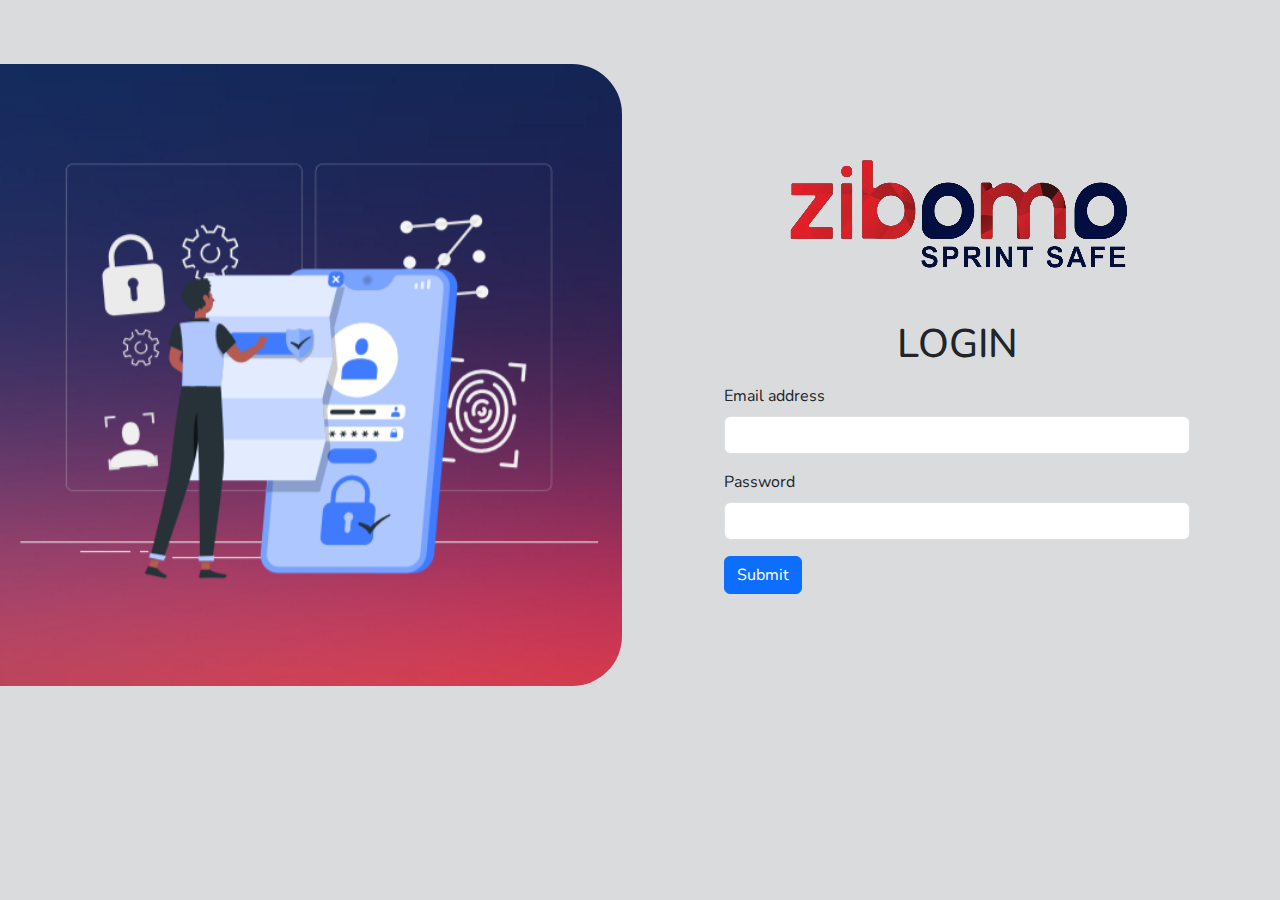
<file: index.html>
<!DOCTYPE html>
<html lang="en">

<head>
    <meta charset="UTF-8">
    <meta name="viewport" content="width=device-width, initial-scale=1.0">
    <title>Zobomo</title>
    <link rel="stylesheet" href="https://cdn.jsdelivr.net/npm/bootstrap@5.0.0-beta1/dist/css/bootstrap.min.css" />
    <!-- <link rel="stylesheet" href="https://cdn.jsdelivr.net/npm/bootstrap@5.0.0-beta1/dist/js/bootstrap.bundle.min.js" /> -->
    <!-- <link rel="stylesheet" href="https://cdnjs.cloudflare.com/ajax/libs/jquery/3.2.1/jquery.min.js" /> -->
    <link rel="stylesheet" href="https://cdn.jsdelivr.net/npm/boxicons@latest/css/boxicons.min.css" />
    <link rel="stylesheet" href="css/style.css">
    <link href="https://cdn.jsdelivr.net/npm/bootstrap@5.0.2/dist/css/bootstrap.min.css" rel="stylesheet"
        integrity="sha384-EVSTQN3/azprG1Anm3QDgpJLIm9Nao0Yz1ztcQTwFspd3yD65VohhpuuCOmLASjC" crossorigin="anonymous">
    <link rel="stylesheet" href="https://cdnjs.cloudflare.com/ajax/libs/font-awesome/6.5.2/css/all.min.css"
        integrity="sha512-SnH5WK+bZxgPHs44uWIX+LLJAJ9/2PkPKZ5QiAj6Ta86w+fsb2TkcmfRyVX3pBnMFcV7oQPJkl9QevSCWr3W6A=="
        crossorigin="anonymous" referrerpolicy="no-referrer" />
    <script src="https://cdn.jsdelivr.net/npm/bootstrap@5.0.2/dist/js/bootstrap.bundle.min.js"
        integrity="sha384-MrcW6ZMFYlzcLA8Nl+NtUVF0sA7MsXsP1UyJoMp4YLEuNSfAP+JcXn/tWtIaxVXM"
        crossorigin="anonymous"></script>
</head>

<body class="p-0">
      
    <div class="container-fluid ps-0">
        <div class="row">
            <div class="col-lg-6">
                <img src="images/login.png" alt="" class="w-100 login-image">
            </div>
            <div class="col-lg-6 d-flex align-items-center justify-content-center flex-column">
                <img src="images/zibomo-logo.png" alt="">
                <form class="mt-5 w-75">
                    <h1 class="text-center mb-3">LOGIN</h1>
                    <div class="col-auto pb-0 d-flex justify-content-center">
                        <!-- <select name="" class="p-2 border-0 rounded-2" id="">
                            <option value="Sender Mobile">Vender</option>
                            <option value="Receiver Mobile">Deliver Person</option>
                            <option value="Order ID">User</option>
                        </select> -->
                    </div>
                    <div class="mb-3">
                      <label for="exampleInputEmail1" class="form-label">Email address</label>
                      <input type="email" class="form-control" id="exampleInputEmail1" aria-describedby="emailHelp" required>
                    </div>
                    <div class="mb-3">
                      <label for="exampleInputPassword1" class="form-label">Password</label>
                      <input type="password" class="form-control" id="exampleInputPassword1" required>
                    </div>
                    
                    <a href="dashboard.html" class="btn btn-primary">Submit</a>
                  </form>
            </div>
        </div>
    </div>


</body>

</html>
</file>
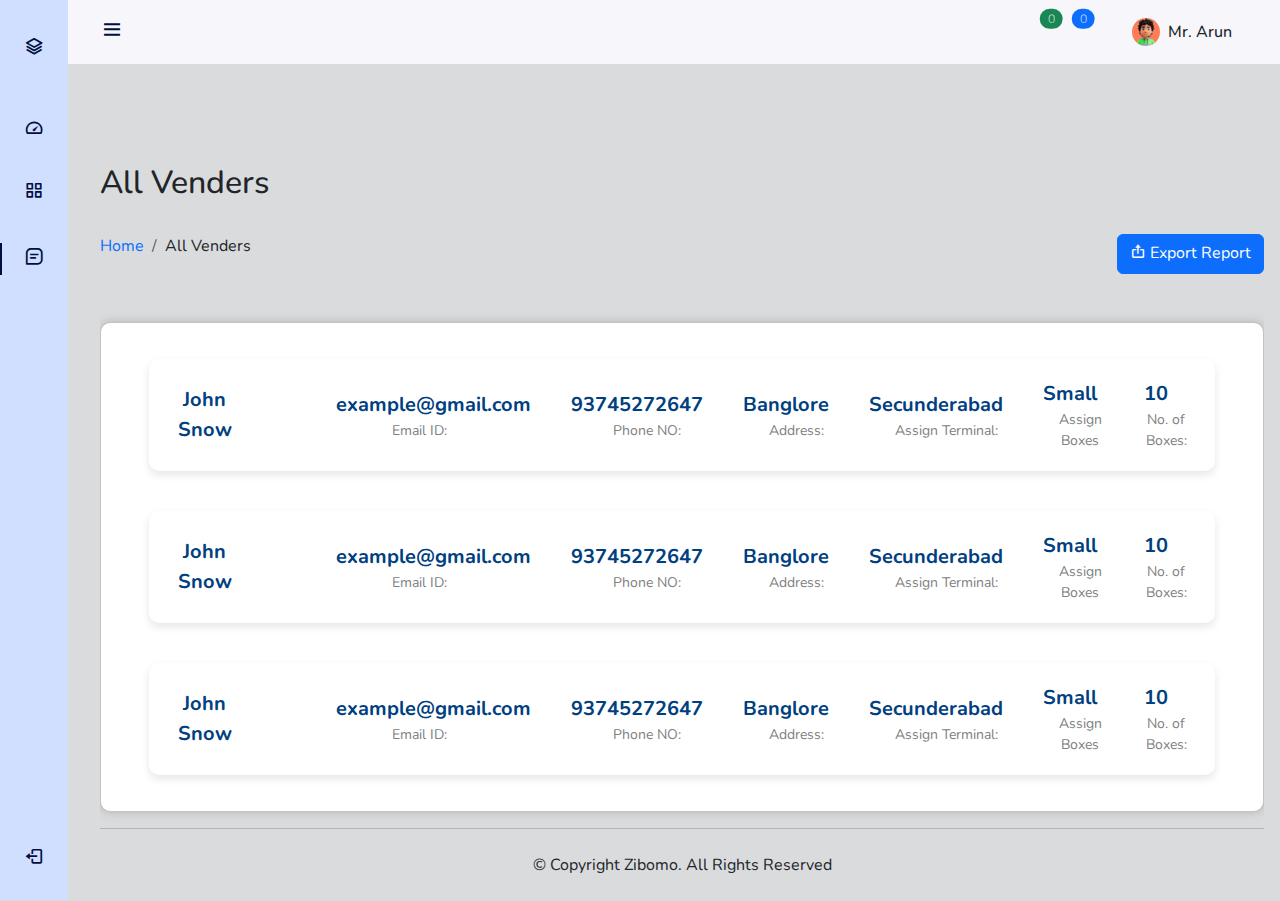
<file: allvender.html>
<!DOCTYPE html>
<html lang="en">

<head>
    <meta charset="UTF-8">
    <meta name="viewport" content="width=device-width, initial-scale=1.0">
    <title>Zobomo</title>
    <link rel="stylesheet" href="https://cdn.jsdelivr.net/npm/bootstrap@5.0.0-beta1/dist/css/bootstrap.min.css" />
    <!-- <link rel="stylesheet" href="https://cdn.jsdelivr.net/npm/bootstrap@5.0.0-beta1/dist/js/bootstrap.bundle.min.js" /> -->
    <!-- <link rel="stylesheet" href="https://cdnjs.cloudflare.com/ajax/libs/jquery/3.2.1/jquery.min.js" /> -->
    <link rel="stylesheet" href="https://cdn.jsdelivr.net/npm/boxicons@latest/css/boxicons.min.css" />
    <link rel="stylesheet" href="css/style.css">
    <link href="https://cdn.jsdelivr.net/npm/bootstrap@5.0.2/dist/css/bootstrap.min.css" rel="stylesheet"
        integrity="sha384-EVSTQN3/azprG1Anm3QDgpJLIm9Nao0Yz1ztcQTwFspd3yD65VohhpuuCOmLASjC" crossorigin="anonymous">
    <link rel="stylesheet" href="https://cdnjs.cloudflare.com/ajax/libs/font-awesome/6.5.2/css/all.min.css"
        integrity="sha512-SnH5WK+bZxgPHs44uWIX+LLJAJ9/2PkPKZ5QiAj6Ta86w+fsb2TkcmfRyVX3pBnMFcV7oQPJkl9QevSCWr3W6A=="
        crossorigin="anonymous" referrerpolicy="no-referrer" />
    <script src="https://cdn.jsdelivr.net/npm/bootstrap@5.0.2/dist/js/bootstrap.bundle.min.js"
        integrity="sha384-MrcW6ZMFYlzcLA8Nl+NtUVF0sA7MsXsP1UyJoMp4YLEuNSfAP+JcXn/tWtIaxVXM"
        crossorigin="anonymous"></script>
</head>

<body id="body-pd">
    <header class="header" id="header">
        <div class="header_toggle d-flex">
            <div>
                <i class='bx bx-menu' id="header-toggle"></i>
            </div>
            <!-- <div class="ms-5">
                <input type="search" name="search" class="form-control input-search px-2" placeholder="Search">
            </div> -->
        </div>
        <div>
            <span class="navbar-text d-flex">
                <button type="button" class="btn position-relative navbar-icon">
                    <i class="fa-regular fa-bell"></i>
                    <span
                        class="position-absolute top-0 start-100 translate-middle badge rounded-pill bg-success navbar-badge">
                        0
                        <span class="visually-hidden">unread messages</span>
                    </span>
                </button>
                <button type="button" class="btn position-relative navbar-icon me-5">
                    <i class="fa-regular fa-message"></i>
                    <span
                        class="position-absolute top-0 start-100 translate-middle badge rounded-pill bg-primary navbar-badge">
                        0
                        <span class="visually-hidden">unread messages</span>
                    </span>
                </button>
                <div class="me-3">
                    <a href="javascript:void(0);" class="header-link" id="mainHeaderProfile" data-bs-toggle="dropdown"
                        data-bs-auto-close="outside" aria-expanded="false">
                        <div class="d-flex align-items-center">
                            <div class="me-xl-2 "> <img src="images/14.jpg" alt="img"
                                    class="avatar avatar-sm avatar-rounded"> </div>
                            <div class="d-xl-block d-none lh-1"> <span class="fw-medium lh-1">Mr. Arun</span> </div>
                        </div>
                    </a>
                    <ul class="main-header-dropdown dropdown-menu p-3 mt-3 overflow-hidden header-profile-dropdown dropdown-menu-end ms-5"
                        aria-labelledby="mainHeaderProfile">
                        <li class="profile-icon"><a class="dropdown-item d-flex align-items-center" href="profile.html">
                                <i class="fa-regular fa-user me-2 fs-18"></i>Profile</a></li>
                        <li class="profile-icon"><a class="dropdown-item d-flex align-items-center" href="mail.html">
                                <!-- <i class="fa-solid fa-inbox me-2 fs-18"></i>Inbox</a></li>
                        <li class="profile-icon"><a class="dropdown-item d-flex align-items-center"
                                href="to-do-list.html">
                                <i class="fa-solid fa-list-check me-2 fs-18"></i>Task Manager</a></li>
                        <li class="profile-icon"><a class="dropdown-item d-flex align-items-center"
                                href="mail-settings.html">
                                <i class="fa-solid fa-gear me-2 fs-18"></i>Settings</a></li>
                        <li class="profile-icon"><a class="dropdown-item d-flex align-items-center" href="chat.html"> -->
                                <i class="fa-solid fa-headset me-2 fs-18"></i>Support</a></li>
                        <li class="profile-icon"><a class="dropdown-item d-flex align-items-center"
                                href="index.html    ">
                                <i class="fa-solid fa-right-from-bracket me-2 fs-18"></i>Log Out</a></li>
                    </ul>
                </div>
            </span>
        </div>
    </header>
    <div class="l-navbar" id="nav-bar">
        <nav class="nav">
            <div>
                <a href="dashboard.html" class="nav_logo"> <i class='bx bx-layer nav_logo-icon'></i>
                    <span class="nav_logo-name">
                        <img src="images/zibomo-logo.png" class="w-25" alt="">

                    </span>
                   
                </a>
                <div class="nav_list">
                    <a href="dashboard.html" class="nav_link"><i class='bx bx-tachometer nav_icon'></i>
                        <span class="nav_name">Dashboard</span> </a>
                    <div class="d-inline-flex gap-1">
                        <a class="nav_link" href="terminals.html" role="button" aria-expanded="false"
                            aria-controls="multiCollapseExample1">
                            <span><i class='bx bx-grid-alt nav_icon'></i></span>
                            <span class="nav_name">Terminals
                            </span>
                        </a>
                    </div>

                    <div class="">
                        <a class="nav_link active" data-bs-toggle="collapse" href="#multiCollapseExample3"
                            role="button" aria-expanded="false" aria-controls="multiCollapseExample3">
                            <span><i class="bx bx-message-square-detail nav_icon"></i></span>
                            <span class="nav_name">Venders
                                <span class="nav-dropdown-icon"><i class='bx bx-chevron-down'></i></span>
                            </span>
                        </a>
                    </div>
                    <div class="row">
                        <div class="col">
                            <div class="collapse multi-collapse" id="multiCollapseExample3">
                                <div class="">
                                    <ul style="list-style: none;">
                                        <li style="list-style: none;">
                                            <a href="createvender.html" class="nav_link">
                                                <span><i class='bx bx-radio-circle'></i></span>
                                                <span>Create Vender</span>
                                            </a>
                                        </li>
                                        <li style="list-style: none;">
                                            <a href="allvender.html" class="nav_link">
                                                <span><i class='bx bx-radio-circle'></i></span>
                                                <span>All Vender</span>
                                            </a>
                                        </li>
                                    </ul>
                                </div>
                            </div>
                        </div>
                    </div>
                </div>
            </div> <a href="#" class="nav_link"> <i class='bx bx-log-out nav_icon'></i> <span
                    class="nav_name">SignOut</span> </a>
        </nav>
    </div>

    <!-- BreadCrumb Start -->

    <section class="">
        <div class="main-section ">
            <div class="col-lg-12 p-0 m-0">
                <div class="main">

                    <h2 class="">All Venders</h2>
                    <div class="row py-4">
                        <div class="col-lg-7 ">
                            <nav aria-label="breadcrumb ">
                                <ol class="breadcrumb">
                                    <li class="breadcrumb-item"><a href="#" class="">Home</a></li>
                                    <li class="breadcrumb-item " aria-current="page">All Venders</li>
                                </ol>
                            </nav>
                        </div>
                        <div class="col-lg-5 d-flex justify-content-end ps-2">
                            <!-- <a class="btn btn-primary mx-2 " href="#" role="button">
                                <span><i class='bx bxs-calendar'></i></span>
                                <span>13-6-2023-13-6-2024</span></a> -->

                            <a class="btn btn-primary " href="#" role="button">
                                <span><i class='bx bx-export'></i></span>
                                <span>Export Report</span></a>
                        </div>

                    </div>
                    <div class="">
                        <!-- <div class="row g-2 d-flex justify-content-center pb-3   ">

                            <div class="col-auto ">
                                <input type="text" id="searchInput" class="form-control px-4 py-2"
                                    aria-describedby="passwordHelpInline" placeholder="Search here..">
                            </div>
                            <div class="col-auto ">
                                <button type="button" class="btn btn-success" onclick="searchTable()">Submit</button>
                            </div>
                        </div> -->
                        <div class="">
                            <div class="row g-2 d-flex justify-content-center pb-3 ">


                            </div>
                            <div class="table-section py-3 overflow-auto">
                                <!-- <table class="table table-striped table table-bordered  caption-top">
                                    
                                    <thead class="">
                                        <tr>
                                            <th scope="col">#</th>
                                            <th scope="col">First Name</th>
                                            <th scope="col">Last Name</th>
                                            <th scope="col">Gender</th>
                                            <th scope="col">Email ID</th>
                                            <th scope="col">Phone NO</th>
                                            <th scope="col">ALT NO</th>
                                            <th scope="col">Address</th>
                                            <th scope="col">City</th>
                                            <th scope="col">State</th>
                                            <th scope="col">Zip Code</th>
                                            <th scope="col">Items</th>
                                            <th scope="col">Assign Terminal</th>
                                            <th scope="col">Assigned Box</th>
                                            <th scope="col">No.of Boxes</th>
                                            <th scope="col">Action</th>

                                        </tr>
                                    </thead>
                                    <tbody id="tableBody">
                                        <tr>
                                            <th scope="row">1</th>
                                            <td>Zone </td>
                                            <td>Deo</td>
                                            <td>Male</td>
                                            <td>expamle@gmail.com</td>
                                            <td>93745272647</td>
                                            <td>98785472644</td>
                                            <td>Banglore</td>
                                            <td>Banglore</td>
                                            <td>Karnataka</td>
                                            <td>530068</td>
                                            <td>2</td>
                                            <td>XYZ</td>
                                            <td>Small</td>
                                            <td>10</td>
                                            <td class="d-flex"><a href="#" class="edit"><i class="fas fa-edit"></i></a>
                                        </tr>
                                        <tr>
                                            <th scope="row">2</th>
                                            <td>Zone </td>
                                            <td>Deo</td>
                                            <td>Male</td>
                                            <td>expamle@gmail.com</td>
                                            <td>93745272647</td>
                                            <td>98785472644</td>
                                            <td>Banglore</td>
                                            <td>Banglore</td>
                                            <td>Karnataka</td>
                                            <td>530068</td>
                                            <td>2</td>
                                            <td>XYZ</td>
                                            <td>Medium</td>
                                            <td>10</td>
                                            <td class="d-flex"><a href="#" class="edit"><i class="fas fa-edit"></i></a>
                                        </tr>
                                        <tr>
                                            <th scope="row">3</th>
                                            <td>Zone </td>
                                            <td>Deo</td>
                                            <td>Male</td>
                                            <td>expamle@gmail.com</td>
                                            <td>93745272647</td>
                                            <td>98785472644</td>
                                            <td>Banglore</td>
                                            <td>Banglore</td>
                                            <td>Karnataka</td>
                                            <td>530068</td>
                                            <td>2</td>
                                            <td>XYZ</td>
                                            <td>Large</td>
                                            <td>10</td>
                                            <td class="d-flex"><a href="#" class="edit"><i class="fas fa-edit"></i></a>
                                        </tr>
                                        <tr>
                                            <th scope="row">4</th>
                                            <td>Zone </td>
                                            <td>Deo</td>
                                            <td>Male</td>
                                            <td>expamle@gmail.com</td>
                                            <td>93745272647</td>
                                            <td>98785472644</td>
                                            <td>Banglore</td>
                                            <td>Banglore</td>
                                            <td>Karnataka</td>
                                            <td>530068</td>
                                            <td>2</td>
                                            <td>XYZ</td>
                                            <td>Medium</td>
                                            <td>10</td>
                                            <td class="d-flex"><a href="#" class="edit"><i class="fas fa-edit"></i></a>
                                        </tr>
                                        <tr>
                                            <th scope="row">5</th>
                                            <td>Zone </td>
                                            <td>Deo</td>
                                            <td>Male</td>
                                            <td>expamle@gmail.com</td>
                                            <td>93745272647</td>
                                            <td>98785472644</td>
                                            <td>Banglore</td>
                                            <td>Banglore</td>
                                            <td>Karnataka</td>
                                            <td>530068</td>
                                            <td>2</td>
                                            <td>XYZ</td>
                                            <td>Medium</td>
                                            <td>10</td>
                                            <td class="d-flex"><a href="#" class="edit"><i class="fas fa-edit"></i></a>
                                        </tr>
                                        <tr>
                                            <th scope="row">6</th>
                                            <td>Zone </td>
                                            <td>Deo</td>
                                            <td>Male</td>
                                            <td>expamle@gmail.com</td>
                                            <td>93745272647</td>
                                            <td>98785472644</td>
                                            <td>Banglore</td>
                                            <td>Banglore</td>
                                            <td>Karnataka</td>
                                            <td>530068</td>
                                            <td>2</td>
                                            <td>XYZ</td>
                                            <td>Medium</td>
                                            <td>10</td>
                                            <td class="d-flex"><a href="#" class="edit"><i class="fas fa-edit"></i></a>
                                        </tr>
                                    </tbody>
                                </table> -->
                                <div class="card terminal-card">
                                    <div class="card-body">

                                        <!-- <div class="d-flex justify-content-between">
                                            <div class="basic-column col-3">
                                                <div class="tag-wrapper">
                                                    <div class="number-card number-card-content1">
                                                        <h1 class="number-card-number "><span
                                                                class="number-text">3</span></h1>
                                                        <div class="number-card-divider"></div>
                                                        <div class="number-card-progress-wrapper">
                                                            <div class="tagline number-card-currency">Large
                                                            </div>

                                                        </div>
                                                    </div>

                                                </div>
                                            </div>
                                            <div class="basic-column col-3">
                                                <div class="tag-wrapper">
                                                    <div class="number-card number-card-content2">
                                                        <h1 class="number-card-number "><span
                                                                class="number-text">5</span></h1>

                                                        <div class="number-card-divider"></div>
                                                        <div class="number-card-progress-wrapper">
                                                            <div class="tagline number-card-currency">Medium
                                                            </div>

                                                        </div>
                                                    </div>

                                                </div>
                                            </div>
                                            <div class="basic-column col-3">
                                                <div class="tag-wrapper">
                                                    <div class="number-card number-card-content3">
                                                        <h1 class="number-card-number"><span
                                                                class="number-text">10</span></h1>
                                                        <div class="number-card-divider"></div>
                                                        <div class="number-card-progress-wrapper">
                                                            <div class="tagline number-card-currency">Small
                                                            </div>

                                                        </div>
                                                    </div>


                                                </div>
                                            </div>

                                     

                                        </div>
                                        <div class="d-flex justify-content-end">
                                            <div class="d-flex align-items-center  m-2">
                                                <div class="status-1"></div>
                                                <div class="fw-medium">Empty</div>
                                            </div>
                                            <div class="d-flex align-items-center m-2">
                                                <div class="status-2"></div>
                                                <div class="fw-medium">Fill</div>
                                            </div>
                                            <div class="d-flex align-items-center m-2">
                                                <div class="status-3"></div>
                                                <div class="fw-medium">Active</div>
                                            </div>


                                        </div> -->


                                        <!-- <div class="">
                                            <div
                                                class="d-flex flex-wrap justify-content-evenly align-items-center my-3">
                                                <div class="card ">
                                                    <div class="card-body">
                                                        
                                                        <div class="item">
                                                            <div><label>First Name:</label> Zone</div>
                                                            <div><label>Last Name:</label> Deo</div>
                                                            <div><label>Gender:</label> Male</div>
                                                            <div><label>Email ID:</label> expamle@gmail.com</div>
                                                            <div><label>Phone NO:</label> 93745272647</div>

                                                            <div><label>Address:</label> Banglore</div>

                                                            <div><label>Zip Code:</label> 530068</div>
                                                            <div><label>Items:</label> 2</div>
                                                            <div><label>Assign Terminal:</label> XYZ</div>
                                                            <div><label>Assigned Box:</label> Small</div>
                                                            <div><label>No. of Boxes:</label> 10</div>
                                                        </div>
                                                    </div>
                                                </div>
                                                <div class="card error-card">
                                                    <div class="card-body">
                                                        <div class="d-flex justify-content-between">
                                                            <h4 class="">Large</h4>
                                                            <i class="fa-solid fa-sliders mt-2 mx-2"></i>
                                                        </div>
                                                        <p>Status: Active</p>
                                                        <p>Box: empty</p>
                                                    </div>
                                                </div>
                                                <div class="card error-card ">
                                                    <div class="card-body">
                                                        <div class="d-flex justify-content-between">
                                                            <h4 class="">Large</h4>
                                                            <i class="fa-solid fa-sliders mt-2 mx-2"></i>
                                                        </div>
                                                        <p>Status: Active</p>
                                                        <p>Box: empty</p>
                                                    </div>
                                                </div>
                                                <div class="card fill-card">
                                                    <div class="card-body">
                                                        <div class="d-flex justify-content-between">
                                                            <h4 class="">Small</h4>
                                                            <i class="fa-solid fa-sliders mt-2 mx-2"></i>
                                                        </div>
                                                        <p>Status: Active</p>
                                                        <p>Box: Full</p>
                                                    </div>
                                                </div>
                                            </div>
                                            <div class="d-flex flex-wrap justify-content-evenly align-items-center">
                                                <div class="card active-card">
                                                    <div class="card-body">
                                                        <div class="d-flex justify-content-between">
                                                            <h4 class="">Small</h4>
                                                            <i class="fa-solid fa-sliders mt-2 mx-2"></i>
                                                        </div>
                                                        <p>Status: Active</p>
                                                        <p>Box: error</p>
                                                    </div>
                                                </div>
                                                <div class="card active-card">
                                                    <div class="card-body">
                                                        <div class="d-flex justify-content-between">
                                                            <h4 class="">Medium</h4>
                                                            <i class="fa-solid fa-sliders mt-2 mx-2"></i>
                                                        </div>
                                                        <p>Status: Active</p>
                                                        <p>Box: error</p>
                                                    </div>
                                                </div>
                                                <div class="card error-card ">
                                                    <div class="card-body">
                                                        <div class="d-flex justify-content-between">
                                                            <h4 class="">Medium</h4>
                                                            <i class="fa-solid fa-sliders mt-2 mx-2"></i>
                                                        </div>
                                                        <p>Status: Active</p>
                                                        <p>Box: empty</p>
                                                    </div>
                                                </div>
                                                <div class="card fill-card">
                                                    <div class="card-body">
                                                        <div class="d-flex justify-content-between">
                                                            <h4 class="">Large</h4>
                                                            <i class="fa-solid fa-sliders mt-2"></i>
                                                        </div>
                                                        <p>Status: Active</p>
                                                        <p>Box: Full</p>
                                                    </div>
                                                </div>
                                            </div>
                                        </div> -->

                                        <div class="container text-center">
                                            <div class="row">
                                                <div class="col-md-12">
                                                    <div class="dashboard">
                                                       
                                                           
                                                       

                                                        <div class="values">
                                                            <div class="me-5">
                                                                <div class="value value-positive">John Snow</div>  
                                                              </div>
                                                            <div class="">
                                                                <div class="value value-positive ms-5">example@gmail.com
                                                                </div>
                                                                <div class="label">Email ID:</div>
                                                            </div>
                                                            <div>
                                                                <div class="value value-positive">93745272647</div>
                                                                <div class="label">Phone NO:</div>
                                                            </div>
                                                            <div>
                                                                <div class="value value-positive"> Banglore</div>
                                                                <div class="label">Address:</div>
                                                            </div>
                                                            <div>
                                                                <div class="value value-positive"> Secunderabad </div>
                                                                <div class="label">Assign Terminal:</div>
                                                            </div>
                                                            <div>
                                                                <div class="value value-positive"> Small</div>

                                                                <div class="label">Assign Boxes</div>
                                                            </div>
                                                            <div>
                                                                <div class="value value-positive"> 10</div>
                                                                <div class="label">No. of Boxes:</div>
                                                            </div>
                                                        </div>

                                                    </div>

                                                </div>

                                                <div class="col-md-12">
                                                    <div class="dashboard">
                                                       
                                                           
                                                       

                                                        <div class="values">
                                                            <div class="me-5">
                                                                <div class="value value-positive">John Snow</div>  
                                                              </div>
                                                            <div class="">
                                                                <div class="value value-positive ms-5">example@gmail.com
                                                                </div>
                                                                <div class="label">Email ID:</div>
                                                            </div>
                                                            <div>
                                                                <div class="value value-positive">93745272647</div>
                                                                <div class="label">Phone NO:</div>
                                                            </div>
                                                            <div>
                                                                <div class="value value-positive"> Banglore</div>
                                                                <div class="label">Address:</div>
                                                            </div>
                                                            <div>
                                                                <div class="value value-positive"> Secunderabad </div>
                                                                <div class="label">Assign Terminal:</div>
                                                            </div>
                                                            <div>
                                                                <div class="value value-positive"> Small</div>

                                                                <div class="label">Assign Boxes</div>
                                                            </div>
                                                            <div>
                                                                <div class="value value-positive"> 10</div>
                                                                <div class="label">No. of Boxes:</div>
                                                            </div>
                                                        </div>

                                                    </div>

                                                </div>


                                                <div class="col-md-12">
                                                    <div class="dashboard">
                                                       
                                                           
                                                       

                                                        <div class="values">
                                                            <div class="me-5">
                                                                <div class="value value-positive">John Snow</div>  
                                                              </div>
                                                            <div class="">
                                                                <div class="value value-positive ms-5">example@gmail.com
                                                                </div>
                                                                <div class="label">Email ID:</div>
                                                            </div>
                                                            <div>
                                                                <div class="value value-positive">93745272647</div>
                                                                <div class="label">Phone NO:</div>
                                                            </div>
                                                            <div>
                                                                <div class="value value-positive"> Banglore</div>
                                                                <div class="label">Address:</div>
                                                            </div>
                                                            <div>
                                                                <div class="value value-positive"> Secunderabad </div>
                                                                <div class="label">Assign Terminal:</div>
                                                            </div>
                                                            <div>
                                                                <div class="value value-positive"> Small</div>

                                                                <div class="label">Assign Boxes</div>
                                                            </div>
                                                            <div>
                                                                <div class="value value-positive"> 10</div>
                                                                <div class="label">No. of Boxes:</div>
                                                            </div>
                                                        </div>

                                                    </div>

                                                </div>

                                            </div>
                                        </div>

                                    </div>
                                </div>
                            </div>
                        </div>


                    </div>
                </div>
            </div>
        </div>
    </section>



    <footer class="py-4 text-center">
        <div>&copy; Copyright Zibomo. All Rights Reserved</div>
        <!-- <div>Designed by
                <a href="" class="text-decoration-none"> Hasini Multi Tech</a>
            </div> -->
    </footer>

    <!--Container Main end-->


    <script src="js/main.js"></script>
    <script src="js/jquery-3.7.0.min.js"></script>
</body>

</html>
</file>
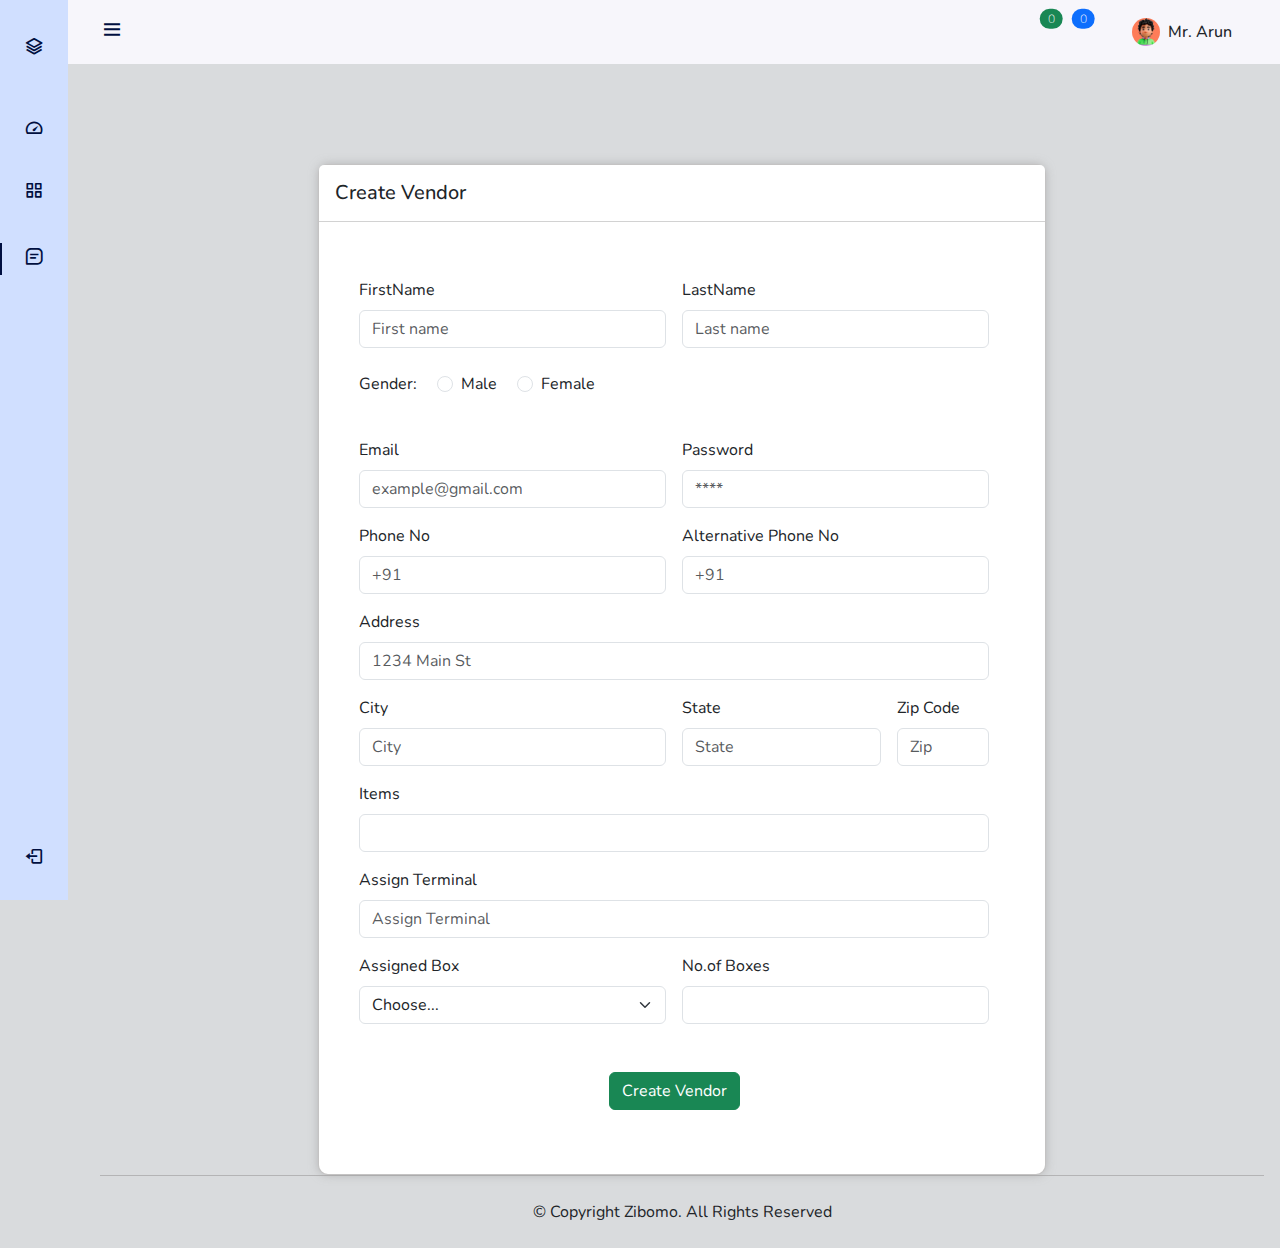
<file: createvender.html>
<!DOCTYPE html>
<html lang="en">

<head>
    <meta charset="UTF-8">
    <meta name="viewport" content="width=device-width, initial-scale=1.0">
    <title>Zobomo</title>
    <link rel="stylesheet" href="https://cdn.jsdelivr.net/npm/bootstrap@5.0.0-beta1/dist/css/bootstrap.min.css" />
    <!-- <link rel="stylesheet" href="https://cdn.jsdelivr.net/npm/bootstrap@5.0.0-beta1/dist/js/bootstrap.bundle.min.js" /> -->
    <!-- <link rel="stylesheet" href="https://cdnjs.cloudflare.com/ajax/libs/jquery/3.2.1/jquery.min.js" /> -->
    <link rel="stylesheet" href="https://cdn.jsdelivr.net/npm/boxicons@latest/css/boxicons.min.css" />
    <link rel="stylesheet" href="css/style.css">
    <link href="https://cdn.jsdelivr.net/npm/bootstrap@5.0.2/dist/css/bootstrap.min.css" rel="stylesheet"
        integrity="sha384-EVSTQN3/azprG1Anm3QDgpJLIm9Nao0Yz1ztcQTwFspd3yD65VohhpuuCOmLASjC" crossorigin="anonymous">
    <link rel="stylesheet" href="https://cdnjs.cloudflare.com/ajax/libs/font-awesome/6.5.2/css/all.min.css"
        integrity="sha512-SnH5WK+bZxgPHs44uWIX+LLJAJ9/2PkPKZ5QiAj6Ta86w+fsb2TkcmfRyVX3pBnMFcV7oQPJkl9QevSCWr3W6A=="
        crossorigin="anonymous" referrerpolicy="no-referrer" />
    <script src="https://cdn.jsdelivr.net/npm/bootstrap@5.0.2/dist/js/bootstrap.bundle.min.js"
        integrity="sha384-MrcW6ZMFYlzcLA8Nl+NtUVF0sA7MsXsP1UyJoMp4YLEuNSfAP+JcXn/tWtIaxVXM"
        crossorigin="anonymous"></script>
</head>

<body id="body-pd">
    <header class="header" id="header">
        <div class="header_toggle d-flex">
            <div>
                <i class='bx bx-menu' id="header-toggle"></i>
            </div>
            <!-- <div class="ms-5">
                <input type="search" name="search" class="form-control input-search px-2" placeholder="Search">
            </div> -->
        </div>
        <div>
            <span class="navbar-text d-flex">
                <button type="button" class="btn position-relative navbar-icon">
                    <i class="fa-regular fa-bell"></i>
                    <span
                        class="position-absolute top-0 start-100 translate-middle badge rounded-pill bg-success navbar-badge">
                        0
                        <span class="visually-hidden">unread messages</span>
                    </span>
                </button>
                <button type="button" class="btn position-relative navbar-icon me-5">
                    <i class="fa-regular fa-message"></i>
                    <span
                        class="position-absolute top-0 start-100 translate-middle badge rounded-pill bg-primary navbar-badge">
                        0
                        <span class="visually-hidden">unread messages</span>
                    </span>
                </button>
                <div class="me-3">
                    <a href="javascript:void(0);" class="header-link" id="mainHeaderProfile" data-bs-toggle="dropdown"
                        data-bs-auto-close="outside" aria-expanded="false">
                        <div class="d-flex align-items-center">
                            <div class="me-xl-2 "> <img src="images/14.jpg" alt="img"
                                    class="avatar avatar-sm avatar-rounded"> </div>
                            <div class="d-xl-block d-none lh-1"> <span class="fw-medium lh-1">Mr. Arun</span> </div>
                        </div>
                    </a>
                    <ul class="main-header-dropdown dropdown-menu p-3 mt-3 overflow-hidden header-profile-dropdown dropdown-menu-end ms-5"
                        aria-labelledby="mainHeaderProfile">
                        <li class="profile-icon"><a class="dropdown-item d-flex align-items-center" href="profile.html">
                                <i class="fa-regular fa-user me-2 fs-18"></i>Profile</a></li>
                        <li class="profile-icon"><a class="dropdown-item d-flex align-items-center" href="mail.html">
                                <!-- <i class="fa-solid fa-inbox me-2 fs-18"></i>Inbox</a></li>
                        <li class="profile-icon"><a class="dropdown-item d-flex align-items-center"
                                href="to-do-list.html">
                                <i class="fa-solid fa-list-check me-2 fs-18"></i>Task Manager</a></li>
                        <li class="profile-icon"><a class="dropdown-item d-flex align-items-center"
                                href="mail-settings.html">
                                <i class="fa-solid fa-gear me-2 fs-18"></i>Settings</a></li>
                        <li class="profile-icon"><a class="dropdown-item d-flex align-items-center" href="chat.html"> -->
                                <i class="fa-solid fa-headset me-2 fs-18"></i>Support</a></li>
                        <li class="profile-icon"><a class="dropdown-item d-flex align-items-center"
                                href="index.html">
                                <i class="fa-solid fa-right-from-bracket me-2 fs-18"></i>Log Out</a></li>
                    </ul>
                </div>
            </span>
        </div>
    </header>
    <div class="l-navbar" id="nav-bar">
        <nav class="nav">
            <div>
                <a href="dashboard.html" class="nav_logo"> <i class='bx bx-layer nav_logo-icon'></i>
                    <span class="nav_logo-name">
                        <img src="images/zibomo-logo.png" class="w-25" alt="">

                    </span>
                </a>
                <div class="nav_list">
                    <a href="dashboard.html" class="nav_link"><i class='bx bx-tachometer nav_icon'></i>
                        <span class="nav_name">Dashboard</span> </a>
                    <div class="d-inline-flex gap-1">
                        <a class="nav_link" href="terminals.html" role="button"
                            aria-expanded="false" aria-controls="multiCollapseExample1">
                            <span><i class='bx bx-grid-alt nav_icon'></i></span>
                            <span class="nav_name">Terminals        
                            </span>
                        </a>
                    </div>

                    <div class="">
                        <a class=" nav_link active" data-bs-toggle="collapse" href="#multiCollapseExample3"
                            role="button" aria-expanded="false" aria-controls="multiCollapseExample3">
                            <span><i class="bx bx-message-square-detail nav_icon"></i></span>
                            <span class="nav_name">Venders
                                <span class="nav-dropdown-icon"><i class='bx bx-chevron-down'></i></span>
                            </span>
                        </a>
                    </div>
                    <div class="row">
                        <div class="col">
                            <div class="collapse multi-collapse" id="multiCollapseExample3">
                                <div class="">
                                    <ul style="list-style: none;">
                                        <li style="list-style: none;">
                                            <a href="createvender.html" class="nav_link">
                                                <span><i class='bx bx-radio-circle'></i></span>
                                                <span>Create Vender</span>
                                            </a>
                                        </li>
                                        <li style="list-style: none;">
                                            <a href="allvender.html" class="nav_link">
                                                <span><i class='bx bx-radio-circle'></i></span>
                                                <span>All Vender</span>
                                            </a>
                                        </li>
                                    </ul>
                                </div>
                            </div>
                        </div>
                    </div>
                </div>
            </div> <a href="#" class="nav_link"> <i class='bx bx-log-out nav_icon'></i> <span
                    class="nav_name">SignOut</span> </a>
        </nav>
    </div>

    <!-- Container Start -->

    <section>
        <div class="main-section d-flex justify-content-center">
            <div class="col-lg-10 p-0 m-0">
                <div class="main">
                    <div class="row">
                        <div class="col-lg-12 d-flex justify-content-center align-items-center">
                            <div class="card w-75">
                                <h5 class="card-header bg-white py-3">Create Vendor</h5>
                                <div class="card-body">
                                    <form class="row g-3 p-4">
                                        <div class="row g-3">
                                            <div class="col-md-6">
                                                <label for="FirstName" class="form-label">FirstName</label>
                                                <input type="text" class="form-control" placeholder="First name">
                                            </div>
                                            <div class="col-md-6">
                                                <label for="LastName" class="form-label">LastName</label>
                                                <input type="text" class="form-control" placeholder="Last name">
                                            </div>
                                            <div class="col-md-12 my-4">
                                                <p class="d-inline me-3">Gender:</p>
                                                <div class="form-check form-check-inline">
                                                    <input class="form-check-input" type="radio" name="sex"
                                                        id="male" value="option1">
                                                    <label class="form-check-label" for="male">Male</label>
                                                </div>
                                                <div class="form-check form-check-inline">
                                                    <input class="form-check-input" type="radio" name="sex"
                                                        id="female" value="option2">
                                                    <label class="form-check-label" for="female">Female</label>
                                                </div>
                                            </div>
                                            <div class="col-md-6">
                                                <label for="inputEmail4" class="form-label">Email</label>
                                                <input type="email" class="form-control" id="inputEmail4"
                                                    placeholder="example@gmail.com">
                                            </div>
                                            <div class="col-md-6">
                                                <label for="password" class="form-label">Password</label>
                                                <input type="password" class="form-control" id="inputEmail4"
                                                    placeholder="****">
                                            </div>
                                            <div class="col-md-6">
                                                <label for="phone" class="form-label">Phone No</label>
                                                <input type="tel" class="form-control" id="phone" placeholder="+91">
                                            </div>
                                            <div class="col-md-6">
                                                <label for="phone" class="form-label">Alternative Phone No</label>
                                                <input type="tel" class="form-control" id="phone" placeholder="+91">
                                            </div>
                                            <div class="col-12">
                                                <label for="inputAddress" class="form-label">Address</label>
                                                <input type="text" class="form-control" id="inputAddress"
                                                    placeholder="1234 Main St">
                                            </div>
                                            <div class="col-md-6">
                                                <label for="inputCity" class="form-label">City</label>
                                                <input type="text" class="form-control" id="inputCity"
                                                    placeholder="City">
                                            </div>
                                            <div class="col-md-4">
                                                <label for="inputState" class="form-label">State</label>
                                                <input type="text" class="form-control" id="inputState"
                                                    placeholder="State">
                                            </div>
                                            <div class="col-md-2">
                                                <label for="inputZip" class="form-label">Zip Code</label>
                                                <input type="text" class="form-control" id="inputZip"
                                                    placeholder="Zip">
                                            </div>
                                            <div class="col-md-12">
                                                <label for="inputitems" class="form-label">Items</label>
                                                <input type="text" class="form-control" id="inputitems">
                                            </div>
                                            <div class="col-md-12">
                                                <label for="assignterminal" class="form-label">Assign
                                                    Terminal</label>
                                                <input type="text" class="form-control" id="assignterminal"
                                                    placeholder="Assign Terminal">
                                            </div>
                                            <div class="col-md-6">
                                                <label for="inputbox" class="form-label">Assigned Box</label>
                                                <select id="inputbox" class="form-select">
                                                    <option selected>Choose...</option>
                                                    <option>Small</option>
                                                    <option>Medium</option>
                                                    <option>Large</option>
                                                </select>
                                            </div>
                                            <div class="col-md-6">
                                                <label for="inputbox" class="form-label">No.of Boxes</label>
                                                <input type="number" class="form-control" id="inputitems">
                                            </div>
                                            <div class="col-12 text-center py-4">
                                                <button type="submit" class="btn btn-success mt-2">Create
                                                    Vendor</button>
                                            </div>
                                        </div>
                                    </form>
                                </div>
                            </div>
                        </div>
                    </div>
                </div>
            </div>
        </div>
    </section>



    <footer class="py-4 text-center">
        <div>&copy; Copyright Zibomo. All Rights Reserved</div>
        <!-- <div>Designed by
                <a href="" class="text-decoration-none"> Hasini Multi Tech</a>
            </div> -->
    </footer>

    <!--Container Main end-->


    <script src="js/main.js"></script>
    <script src="js/jquery-3.7.0.min.js"></script>
</body>

</html>
</file>
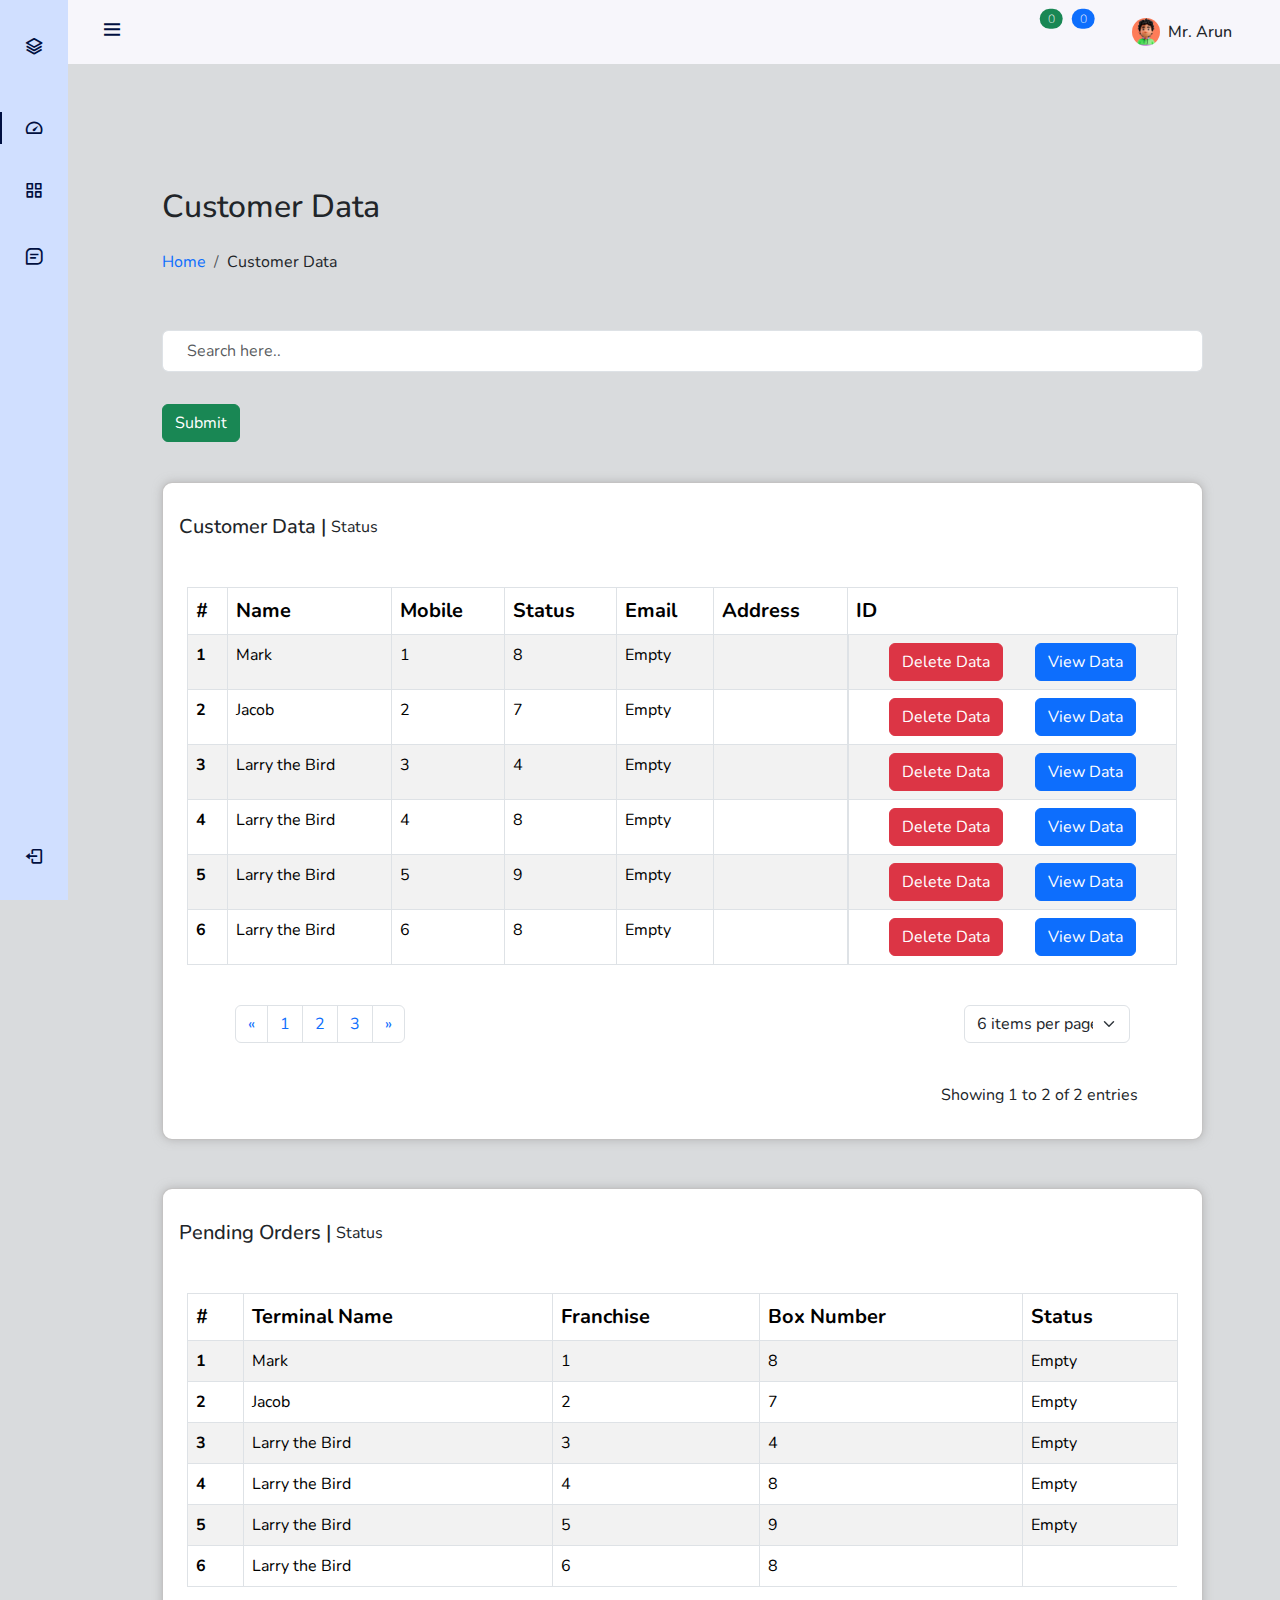
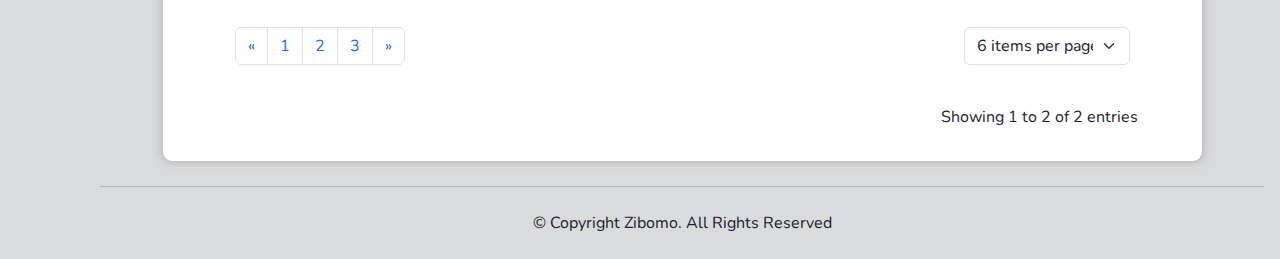
<file: customer-detail.html>
<!DOCTYPE html>
<html lang="en">

<head>
    <meta charset="UTF-8">
    <meta name="viewport" content="width=device-width, initial-scale=1.0">
    <title>Zobomo</title>
    <link rel="stylesheet" href="https://cdn.jsdelivr.net/npm/bootstrap@5.0.0-beta1/dist/css/bootstrap.min.css" />
    <!-- <link rel="stylesheet" href="https://cdn.jsdelivr.net/npm/bootstrap@5.0.0-beta1/dist/js/bootstrap.bundle.min.js" /> -->
    <!-- <link rel="stylesheet" href="https://cdnjs.cloudflare.com/ajax/libs/jquery/3.2.1/jquery.min.js" /> -->
    <link rel="stylesheet" href="https://cdn.jsdelivr.net/npm/boxicons@latest/css/boxicons.min.css" />
    <link rel="stylesheet" href="css/style.css">
    <link href="https://cdn.jsdelivr.net/npm/bootstrap@5.0.2/dist/css/bootstrap.min.css" rel="stylesheet"
        integrity="sha384-EVSTQN3/azprG1Anm3QDgpJLIm9Nao0Yz1ztcQTwFspd3yD65VohhpuuCOmLASjC" crossorigin="anonymous">
    <link rel="stylesheet" href="https://cdnjs.cloudflare.com/ajax/libs/font-awesome/6.5.2/css/all.min.css"
        integrity="sha512-SnH5WK+bZxgPHs44uWIX+LLJAJ9/2PkPKZ5QiAj6Ta86w+fsb2TkcmfRyVX3pBnMFcV7oQPJkl9QevSCWr3W6A=="
        crossorigin="anonymous" referrerpolicy="no-referrer" />
    <script src="https://cdn.jsdelivr.net/npm/bootstrap@5.0.2/dist/js/bootstrap.bundle.min.js"
        integrity="sha384-MrcW6ZMFYlzcLA8Nl+NtUVF0sA7MsXsP1UyJoMp4YLEuNSfAP+JcXn/tWtIaxVXM"
        crossorigin="anonymous"></script>
</head>

<body id="body-pd">
    <header class="header" id="header">
        <div class="header_toggle d-flex">
            <div>
                <i class='bx bx-menu' id="header-toggle"></i>
            </div>
            <!-- <div class="ms-5">
                <input type="search" name="search" class="form-control input-search px-2" placeholder="Search">
            </div> -->
        </div>
        <div>
            <span class="navbar-text d-flex">
                <button type="button" class="btn position-relative navbar-icon">
                    <i class="fa-regular fa-bell"></i>
                    <span
                        class="position-absolute top-0 start-100 translate-middle badge rounded-pill bg-success navbar-badge">
                        0
                        <span class="visually-hidden">unread messages</span>
                    </span>
                </button>
                <button type="button" class="btn position-relative navbar-icon me-5">
                    <i class="fa-regular fa-message"></i>
                    <span
                        class="position-absolute top-0 start-100 translate-middle badge rounded-pill bg-primary navbar-badge">
                        0
                        <span class="visually-hidden">unread messages</span>
                    </span>
                </button>
                <div class="me-3">
                    <a href="javascript:void(0);" class="header-link" id="mainHeaderProfile" data-bs-toggle="dropdown"
                        data-bs-auto-close="outside" aria-expanded="false">
                        <div class="d-flex align-items-center">
                            <div class="me-xl-2 "> <img src="images/14.jpg" alt="img"
                                    class="avatar avatar-sm avatar-rounded"> </div>
                            <div class="d-xl-block d-none lh-1"> <span class="fw-medium lh-1">Mr. Arun</span> </div>
                        </div>
                    </a>
                    <ul class="main-header-dropdown dropdown-menu p-3 mt-3 overflow-hidden header-profile-dropdown dropdown-menu-end ms-5"
                        aria-labelledby="mainHeaderProfile">
                        <li class="profile-icon"><a class="dropdown-item d-flex align-items-center" href="profile.html">
                                <i class="fa-regular fa-user me-2 fs-18"></i>Profile</a></li>
                        <li class="profile-icon"><a class="dropdown-item d-flex align-items-center" href="mail.html">
                                <!-- <i class="fa-solid fa-inbox me-2 fs-18"></i>Inbox</a></li>
                        <li class="profile-icon"><a class="dropdown-item d-flex align-items-center"
                                href="to-do-list.html">
                                <i class="fa-solid fa-list-check me-2 fs-18"></i>Task Manager</a></li>
                        <li class="profile-icon"><a class="dropdown-item d-flex align-items-center"
                                href="mail-settings.html">
                                <i class="fa-solid fa-gear me-2 fs-18"></i>Settings</a></li>
                        <li class="profile-icon"><a class="dropdown-item d-flex align-items-center" href="chat.html"> -->
                                <i class="fa-solid fa-headset me-2 fs-18"></i>Support</a></li>
                        <li class="profile-icon"><a class="dropdown-item d-flex align-items-center" href="index.html">
                                <i class="fa-solid fa-right-from-bracket me-2 fs-18"></i>Log Out</a></li>
                    </ul>
                </div>
            </span>
        </div>
    </header>
    <div class="l-navbar" id="nav-bar">
        <nav class="nav">
            <div>
                <a href="dashboard.html" class="nav_logo"> <i class='bx bx-layer nav_logo-icon'></i>
                    <span class="nav_logo-name">
                        <img src="images/zibomo-logo.png" class="w-25" alt="">
                    </span>
                </a>
                <div class="nav_list">
                    <a href="dashboard.html" class="nav_link active"><i class='bx bx-tachometer nav_icon'></i>
                        <span class="nav_name">Dashboard</span> </a>
                    <div class="d-inline-flex gap-1">
                        <a class="nav_link" href="terminals.html" role="button" aria-expanded="false"
                            aria-controls="multiCollapseExample1">
                            <span><i class='bx bx-grid-alt nav_icon'></i></span>
                            <span class="nav_name">Terminals
                            </span>
                        </a>
                    </div>

                    <div class="">
                        <a class=" nav_link" data-bs-toggle="collapse" href="#multiCollapseExample3" role="button"
                            aria-expanded="false" aria-controls="multiCollapseExample3">
                            <span><i class="bx bx-message-square-detail nav_icon"></i></span>
                            <span class="nav_name">Venders
                                <span class="nav-dropdown-icon"><i class='bx bx-chevron-down'></i></span>
                            </span>
                        </a>
                    </div>
                    <div class="row">
                        <div class="col">
                            <div class="collapse multi-collapse" id="multiCollapseExample3">
                                <div class="">
                                    <ul style="list-style: none;">
                                        <li style="list-style: none;">
                                            <a href="createvender.html" class="nav_link ">
                                                <span><i class='bx bx-radio-circle'></i></span>
                                                <span>Create Vender</span>
                                            </a>
                                        </li>
                                        <li style="list-style: none;">
                                            <a href="allvender.html" class="nav_link">
                                                <span><i class='bx bx-radio-circle'></i></span>
                                                <span>All Vender</span>
                                            </a>
                                        </li>
                                    </ul>
                                </div>
                            </div>
                        </div>
                    </div>
                </div>
            </div> <a href="#" class="nav_link"> <i class='bx bx-log-out nav_icon'></i> <span
                    class="nav_name">SignOut</span> </a>
        </nav>
    </div>

    <!--Container Main start-->
    <section>
        <div class="main-section">
            <div class="row">
                <div class="col-lg-11 p-0 m-auto">
                    <div class="p-4">
                        <h2 class="mb-4">Customer Data</h2>
                        <nav aria-label="breadcrumb">
                            <ol class="breadcrumb">
                                <li class="breadcrumb-item"><a href="#" class="">Home</a></li>
                                <li class="breadcrumb-item " aria-current="page">Customer Data</li>
                            </ol>
                        </nav>


                        <div class="row row-cols-1 row-cols-md-1 py-4">
                            <div class="col-auto py-3">
                                <input type="text" id="searchInput" class="form-control px-4 py-2"
                                    aria-describedby="passwordHelpInline" placeholder="Search here..">
                            </div>

                            <div class="col-auto py-3">
                                <button type="button" class="btn btn-success" onclick="searchTable()">Submit</button>
                            </div>
                        </div>
                        <div class="col">
                            <div class="card h-100">

                                <div class="card-body">
                                    <div class="card-title d-flex pt-3">
                                        <h5 class="mb-4">Customer Data |&nbsp; </h5>
                                        <span>Status</span>
                                        <span class="fs-5 "></span>
                                    </div>

                                    <!-- <div>
                            <input type="search" name="search" placeholder="Search...." >
                          </div> -->
                                    <!-- <div class="row">
                                            <div class="col-lg-1">
                                                <button type="button" class="px-2">#</button>
                                                <ul class="p-2 m-0">
                                                    <li class="table-items py-2">1</li>
                                                    <li class="py-2">1</li>
                                                </ul>

                                            </div>
                                            <div class="col-lg-3 ">
                                                <button type="button" class="px-1 d-inline">Terminal Name</button>
                                                <ul class="p-2 m-0">
                                                    <li class="py-2">Tarnaka Terminal</li>
                                                    <li class="py-2">Tarnaka Terminal</li>
                                                </ul>

                                            </div>
                                            <div class="col-lg-3 ">
                                                <button type="button" class="px-2">Franchise</button>
                                                <ul class="p-1 m-0">
                                                    <li class="text-primay py-2">Suma Entrprise</li>
                                                    <li class="text-primay py-2">Suma Entrprise</li>
                                                </ul>

                                            </div>
                                            <div class="col-lg-2 px-2">
                                                <button type="button" class="px-2">Box No </button>
                                                <ul class="p-2 m-0">
                                                    <li class="py-2">1</li>
                                                    <li class="py-2">2</li>
                                                </ul>

                                            </div>
                                            <div class="col-lg-2 px-2">
                                                <button type="button" class="px-2">Status </button>
                                                <ul class="p-2 m-0">
                                                    <li class="py-2"><button type="button"
                                                            class="bg-danger text-white px-2 py-0 rounded-pill ">Empty</button>
                                                    </li>
                                                    <li class="py-2"><button type="button"
                                                            class="bg-danger text-white px-2 rounded-pill">Empty</button>
                                                    </li>
                                                </ul>
                                            </div>
                                        </div> -->
                                    <div class="table-section pt-3 mx-2 overflow-auto">
                                        <table class="table table-striped table table-bordered  caption-top">
                                            <!-- <caption class="p-2  text-dark board board-secondary">
                                                    <h3> Data</h3>
                                                </caption> -->
                                            <thead class="fs-5">
                                                <tr>
                                                    <th scope="col">#</th>
                                                    <th scope="col">Name</th>
                                                    <th scope="col">Mobile</th>
                                                    <th scope="col">Status</th>
                                                    <th scope="col">Email</th>
                                                    <th scope="col">Address</th>
                                                    <th scope="col">ID</th>
                                                </tr>
                                            </thead>
                                            <tbody class="mx-5">
                                                <tr>
                                                    <th scope="row">1</th>
                                                    <td>Mark</td>
                                                    <td>1</td>
                                                    <td>8</td>
                                                    <td>Empty</td>
                                                    <td></td>
                                                    <td class="d-flex justify-content-evenly">
                                                        <a href="#" class="btn btn-danger terminal-card-btn">Delete
                                                            Data</a>
                                                        <a href="#" class="btn btn-primary   terminal-card-btn">View
                                                            Data</a>
                                                    </td>
                                                </tr>
                                                <tr>
                                                    <th scope="row">2</th>
                                                    <td>Jacob</td>
                                                    <td>2</td>
                                                    <td>7</td>
                                                    <td>Empty</td>
                                                    <td></td>
                                                    <td class="d-flex justify-content-evenly">
                                                        <a href="#" class="btn btn-danger terminal-card-btn">Delete
                                                            Data</a>
                                                        <a href="#" class="btn btn-primary   terminal-card-btn">View
                                                            Data</a>
                                                    </td>
                                                </tr>
                                                <tr>
                                                    <th>3</th>
                                                    <td>Larry the Bird</td>
                                                    <td>3</td>
                                                    <td>4</td>
                                                    <td>Empty</td>
                                                    <td></td>
                                                    <td class="d-flex justify-content-evenly">
                                                        <a href="#" class="btn btn-danger terminal-card-btn">Delete
                                                            Data</a>
                                                        <a href="#" class="btn btn-primary   terminal-card-btn">View
                                                            Data</a>
                                                    </td>
                                                </tr>
                                                <tr>
                                                    <th>4</th>
                                                    <td>Larry the Bird</td>
                                                    <td>4</td>
                                                    <td>8</td>
                                                    <td>Empty</td>
                                                    <td></td>
                                                    <td class="d-flex justify-content-evenly">
                                                        <a href="#" class="btn btn-danger terminal-card-btn">Delete
                                                            Data</a>
                                                        <a href="#" class="btn btn-primary   terminal-card-btn">View
                                                            Data</a>
                                                    </td>
                                                </tr>
                                                <tr>
                                                    <th>5</th>
                                                    <td>Larry the Bird</td>
                                                    <td>5</td>
                                                    <td>9</td>
                                                    <td>Empty</td>
                                                    <td></td>
                                                    <td class="d-flex justify-content-evenly">
                                                        <a href="#" class="btn btn-danger terminal-card-btn">Delete
                                                            Data</a>
                                                        <a href="#" class="btn btn-primary   terminal-card-btn ">View
                                                            Data</a>
                                                    </td>
                                                </tr>
                                                <tr>
                                                    <th>6</th>
                                                    <td>Larry the Bird</td>
                                                    <td>6</td>
                                                    <td>8</td>
                                                    <td>Empty</td>
                                                    <td></td>
                                                    <td class="d-flex justify-content-evenly">
                                                        <a href="#" class="btn btn-danger terminal-card-btn">Delete
                                                            Data</a>
                                                        <a href="#" class="btn btn-primary   terminal-card-btn">View
                                                            Data</a>
                                                    </td>
                                                </tr>
                                            </tbody>
                                        </table>
                                        <div class="d-flex justify-content-between py-4">
                                            <div class="col-lg-6 d-flex justify-content-left ms-5">
                                                <nav aria-label="Page navigation example py-5 mx-5  " class="">
                                                    <ul class="pagination">
                                                        <li class="page-item">
                                                            <a class="page-link" href="#" aria-label="Previous">
                                                                <span aria-hidden="true">&laquo;</span>
                                                            </a>
                                                        </li>
                                                        <li class="page-item"><a class="page-link" href="#">1</a>
                                                        </li>
                                                        <li class="page-item"><a class="page-link" href="#">2</a>
                                                        </li>
                                                        <li class="page-item"><a class="page-link" href="#">3</a>
                                                        </li>
                                                        <li class="page-item">
                                                            <a class="page-link" href="#" aria-label="Next">
                                                                <span aria-hidden="true">&raquo;</span>
                                                            </a>
                                                        </li>
                                                    </ul>
                                                </nav>
                                            </div>
                                            <div class="col-lg-2 me-5">
                                                <div>
                                                    <select class="form-select d-inline" aria-label=" select example">
                                                        <option selected>6 items per page</option>
                                                        <option value="1">4 items per page</option>
                                                        <option value="2">2 items per page</option>

                                                    </select>
                                                </div>

                                            </div>

                                        </div>
                                    </div>
                                    <p class="me-5 float-end">Showing 1 to 2 of 2 entries</p>
                                </div>
                            </div>
                        </div>
                        <div class="col pt-5">
                            <div class="card h-100">

                                <div class="card-body">
                                    <div class="card-title d-flex pt-3">
                                        <h5 class="mb-4">Pending Orders |&nbsp; </h5>
                                        <span>Status</span>
                                        <span class="fs-5 "></span>
                                    </div>

                                    <!-- <div>
                            <input type="search" name="search" placeholder="Search...." >
                          </div> -->
                                    <!-- <div class="row">
                                            <div class="col-lg-1">
                                                <button type="button" class="px-2">#</button>
                                                <ul class="p-2 m-0">
                                                    <li class="table-items py-2">1</li>
                                                    <li class="py-2">1</li>
                                                </ul>

                                            </div>
                                            <div class="col-lg-3 ">
                                                <button type="button" class="px-1 d-inline">Terminal Name</button>
                                                <ul class="p-2 m-0">
                                                    <li class="py-2">Tarnaka Terminal</li>
                                                    <li class="py-2">Tarnaka Terminal</li>
                                                </ul>

                                            </div>
                                            <div class="col-lg-3 ">
                                                <button type="button" class="px-2">Franchise</button>
                                                <ul class="p-1 m-0">
                                                    <li class="text-primay py-2">Suma Entrprise</li>
                                                    <li class="text-primay py-2">Suma Entrprise</li>
                                                </ul>

                                            </div>
                                            <div class="col-lg-2 px-2">
                                                <button type="button" class="px-2">Box No </button>
                                                <ul class="p-2 m-0">
                                                    <li class="py-2">1</li>
                                                    <li class="py-2">2</li>
                                                </ul>

                                            </div>
                                            <div class="col-lg-2 px-2">
                                                <button type="button" class="px-2">Status </button>
                                                <ul class="p-2 m-0">
                                                    <li class="py-2"><button type="button"
                                                            class="bg-danger text-white px-2 py-0 rounded-pill ">Empty</button>
                                                    </li>
                                                    <li class="py-2"><button type="button"
                                                            class="bg-danger text-white px-2 rounded-pill">Empty</button>
                                                    </li>
                                                </ul>
                                            </div>
                                        </div> -->
                                    <div class="table-section pt-3 mx-2 overflow-auto">
                                        <table class="table table-striped table table-bordered  caption-top">
                                            <!-- <caption class="p-2  text-dark board board-secondary">
                                                    <h3> Data</h3>
                                                </caption> -->
                                            <thead class="fs-5">
                                                <tr>
                                                    <th scope="col">#</th>
                                                    <th scope="col">Terminal Name</th>
                                                    <th scope="col">Franchise</th>
                                                    <th scope="col">Box Number</th>
                                                    <th scope="col">Status</th>
                                                </tr>
                                            </thead>
                                            <tbody class="mx-5">
                                                <tr>
                                                    <th scope="row">1</th>
                                                    <td>Mark</td>
                                                    <td>1</td>
                                                    <td>8</td>
                                                    <td>Empty</td>
                                                </tr>
                                                <tr>
                                                    <th scope="row">2</th>
                                                    <td>Jacob</td>
                                                    <td>2</td>
                                                    <td>7</td>
                                                    <td>Empty</td>
                                                </tr>
                                                <tr>
                                                    <th>3</th>
                                                    <td>Larry the Bird</td>
                                                    <td>3</td>
                                                    <td>4</td>
                                                    <td>Empty</td>
                                                </tr>
                                                <tr>
                                                    <th>4</th>
                                                    <td>Larry the Bird</td>
                                                    <td>4</td>
                                                    <td>8</td>
                                                    <td>Empty</td>
                                                </tr>
                                                <tr>
                                                    <th>5</th>
                                                    <td>Larry the Bird</td>
                                                    <td>5</td>
                                                    <td>9</td>
                                                    <td>Empty</td>
                                                </tr>
                                                <tr>
                                                    <th>6</th>
                                                    <td>Larry the Bird</td>
                                                    <td>6</td>
                                                    <td>8</td>
                                                </tr>
                                            </tbody>
                                        </table>
                                        <div class="d-flex justify-content-between py-4">
                                            <div class="col-lg-6 d-flex justify-content-left ms-5">
                                                <nav aria-label="Page navigation example py-5 mx-5  " class="">
                                                    <ul class="pagination">
                                                        <li class="page-item">
                                                            <a class="page-link" href="#" aria-label="Previous">
                                                                <span aria-hidden="true">&laquo;</span>
                                                            </a>
                                                        </li>
                                                        <li class="page-item"><a class="page-link" href="#">1</a>
                                                        </li>
                                                        <li class="page-item"><a class="page-link" href="#">2</a>
                                                        </li>
                                                        <li class="page-item"><a class="page-link" href="#">3</a>
                                                        </li>
                                                        <li class="page-item">
                                                            <a class="page-link" href="#" aria-label="Next">
                                                                <span aria-hidden="true">&raquo;</span>
                                                            </a>
                                                        </li>
                                                    </ul>
                                                </nav>
                                            </div>
                                            <div class="col-lg-2 me-5">
                                                <div>
                                                    <select class="form-select d-inline" aria-label=" select example">
                                                        <option selected>6 items per page</option>
                                                        <option value="1">4 items per page</option>
                                                        <option value="2">2 items per page</option>

                                                    </select>
                                                </div>

                                            </div>

                                        </div>
                                    </div>
                                    <p class="me-5 float-end">Showing 1 to 2 of 2 entries</p>
                                </div>
                            </div>
                        </div>
                    </div>
                </div>
            </div>
        </div>
    </section>

    <footer class="py-4 text-center">
        <div>&copy; Copyright Zibomo. All Rights Reserved</div>
        <!-- <div>Designed by
                <a href="" class="text-decoration-none"> Hasini Multi Tech</a>
            </div> -->
    </footer>

    <!--Container Main end-->


    <script src="js/main.js"></script>
    <script src="js/jquery-3.7.0.min.js"></script>
</body>

</html>
</file>
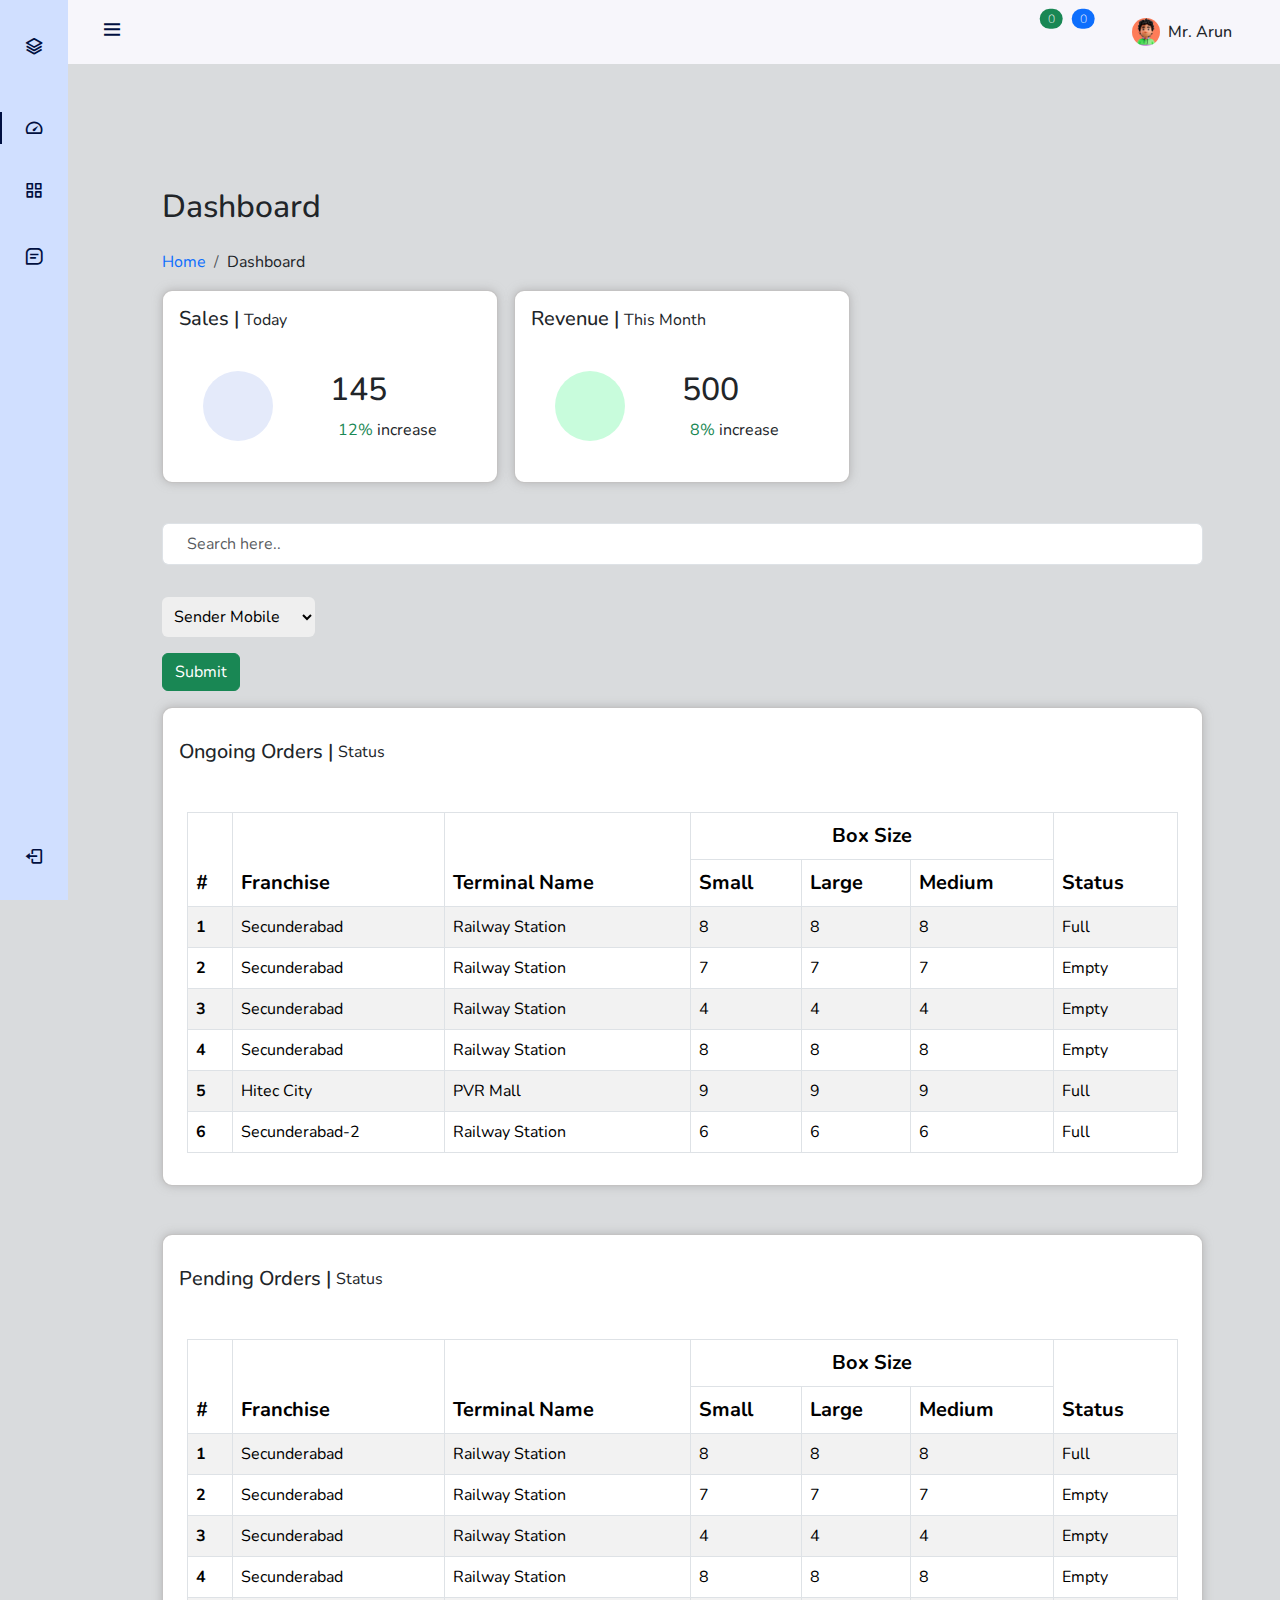
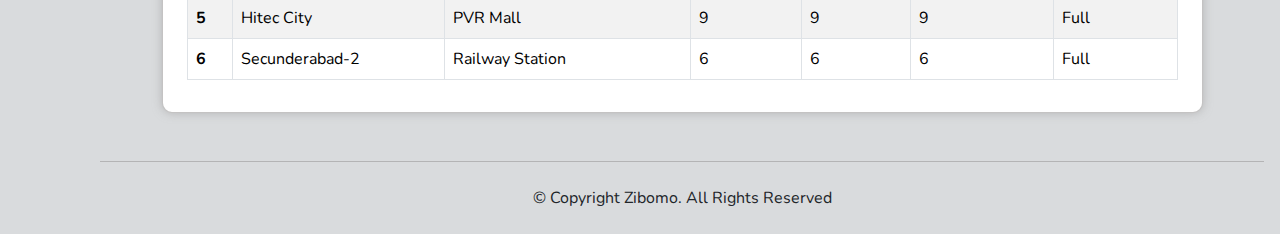
<file: dashboard.html>
<!DOCTYPE html>
<html lang="en">

<head>
    <meta charset="UTF-8">
    <meta name="viewport" content="width=device-width, initial-scale=1.0">
    <title>Zobomo</title>
    <link rel="stylesheet" href="https://cdn.jsdelivr.net/npm/bootstrap@5.0.0-beta1/dist/css/bootstrap.min.css" />
    <!-- <link rel="stylesheet" href="https://cdn.jsdelivr.net/npm/bootstrap@5.0.0-beta1/dist/js/bootstrap.bundle.min.js" /> -->
    <!-- <link rel="stylesheet" href="https://cdnjs.cloudflare.com/ajax/libs/jquery/3.2.1/jquery.min.js" /> -->
    <link rel="stylesheet" href="https://cdn.jsdelivr.net/npm/boxicons@latest/css/boxicons.min.css" />
    <link rel="stylesheet" href="css/style.css">
    <link href="https://cdn.jsdelivr.net/npm/bootstrap@5.0.2/dist/css/bootstrap.min.css" rel="stylesheet"
        integrity="sha384-EVSTQN3/azprG1Anm3QDgpJLIm9Nao0Yz1ztcQTwFspd3yD65VohhpuuCOmLASjC" crossorigin="anonymous">
    <link rel="stylesheet" href="https://cdnjs.cloudflare.com/ajax/libs/font-awesome/6.5.2/css/all.min.css"
        integrity="sha512-SnH5WK+bZxgPHs44uWIX+LLJAJ9/2PkPKZ5QiAj6Ta86w+fsb2TkcmfRyVX3pBnMFcV7oQPJkl9QevSCWr3W6A=="
        crossorigin="anonymous" referrerpolicy="no-referrer" />
    <script src="https://cdn.jsdelivr.net/npm/bootstrap@5.0.2/dist/js/bootstrap.bundle.min.js"
        integrity="sha384-MrcW6ZMFYlzcLA8Nl+NtUVF0sA7MsXsP1UyJoMp4YLEuNSfAP+JcXn/tWtIaxVXM"
        crossorigin="anonymous"></script>
</head>

<body id="body-pd">
    <header class="header" id="header">
        <div class="header_toggle d-flex">
            <div>
                <i class='bx bx-menu' id="header-toggle"></i>
            </div>
            <!-- <div class="ms-5">
                <input type="search" name="search" class="form-control input-search px-2" placeholder="Search">
            </div> -->
        </div>
        <div>
            <span class="navbar-text d-flex">
                <button type="button" class="btn position-relative navbar-icon">
                    <i class="fa-regular fa-bell"></i>
                    <span
                        class="position-absolute top-0 start-100 translate-middle badge rounded-pill bg-success navbar-badge">
                        0
                        <span class="visually-hidden">unread messages</span>
                    </span>
                </button>
                <button type="button" class="btn position-relative navbar-icon me-5">
                    <i class="fa-regular fa-message"></i>
                    <span
                        class="position-absolute top-0 start-100 translate-middle badge rounded-pill bg-primary navbar-badge">
                        0
                        <span class="visually-hidden">unread messages</span>
                    </span>
                </button>
                <div class="me-3">
                    <a href="javascript:void(0);" class="header-link" id="mainHeaderProfile" data-bs-toggle="dropdown"
                        data-bs-auto-close="outside" aria-expanded="false">
                        <div class="d-flex align-items-center">
                            <div class="me-xl-2 "> <img src="images/14.jpg" alt="img"
                                    class="avatar avatar-sm avatar-rounded"> </div>
                            <div class="d-xl-block d-none lh-1"> <span class="fw-medium lh-1">Mr. Arun</span> </div>
                        </div>
                    </a>
                    <ul class="main-header-dropdown dropdown-menu p-3 mt-3 overflow-hidden header-profile-dropdown dropdown-menu-end ms-5"
                        aria-labelledby="mainHeaderProfile">
                        <li class="profile-icon"><a class="dropdown-item d-flex align-items-center" href="#">
                                <i class="fa-regular fa-user me-2 fs-18"></i>Profile</a></li>
                        <!-- <li class="profile-icon"><a class="dropdown-item d-flex align-items-center" href="#">
                                <i class="fa-solid fa-inbox me-2 fs-18"></i>Inbox</a></li>
                        <li class="#"><a class="dropdown-item d-flex align-items-center"
                                href="#">
                                <i class="fa-solid fa-list-check me-2 fs-18"></i>Task Manager</a></li>
                        <li class="profile-icon"><a class="dropdown-item d-flex align-items-center"
                                href="#">
                                <i class="fa-solid fa-gear me-2 fs-18"></i>Settings</a></li> -->
                        <li class="profile-icon"><a class="dropdown-item d-flex align-items-center" href="#">
                                <i class="fa-solid fa-headset me-2 fs-18"></i>Support</a></li>
                        <li class="profile-icon"><a class="dropdown-item d-flex align-items-center" href="index.html">
                                <i class="fa-solid fa-right-from-bracket me-2 fs-18"></i>Log Out</a></li>
                    </ul>
                </div>
            </span>
        </div>
    </header>
    <div class="l-navbar sidebar" id="nav-bar" role="cdb-sidebar">
        <nav class="nav sidebar-container">
            <div class="sidebar-header">
                <a href="dashboard.html" class="nav_logo sidebar-brand"> <i class='bx bx-layer nav_logo-icon'></i>
                    <span class="nav_logo-name">
                        <img src="images/zibomo-logo.png" class="w-25" alt="">
                    </span>
                </a>
                <div class="nav_list sidebar-nav">
                    <a href="dashboard.html" class=" nav_link active"><i class='bx bx-tachometer nav_icon'></i>
                        <span class="nav_name">Dashboard</span> </a>
                    <div class="d-inline-flex gap-1">
                        <a class="nav_link" href="terminals.html" role="button" aria-expanded="false"
                            aria-controls="multiCollapseExample1">
                            <span><i class='bx bx-grid-alt nav_icon'></i></span>
                            <span class="nav_name">Terminals
                            </span>
                        </a>
                    </div>
                    
                    <div class="">
                        <a class=" nav_link" data-bs-toggle="collapse" href="#multiCollapseExample3" role="button"
                            aria-expanded="false" aria-controls="multiCollapseExample3">
                            <span><i class="bx bx-message-square-detail nav_icon"></i></span>
                            <span class="nav_name">Venders
                                <span class="nav-dropdown-icon"><i class='bx bx-chevron-down'></i></span>
                            </span>
                        </a>
                    </div>
                    <div class="row">
                        <div class="col">
                            <div class="collapse multi-collapse" id="multiCollapseExample3">
                                <div class="">
                                    <ul style="list-style: none;">
                                        <li style="list-style: none;">
                                            <a href="createvender.html" class="nav_link ">
                                                <span><i class='bx bx-radio-circle'></i></span>
                                                <span>Create Vender</span>
                                            </a>
                                        </li>
                                        <li style="list-style: none;">
                                            <a href="allvender.html" class="nav_link">
                                                <span><i class='bx bx-radio-circle'></i></span>
                                                <span>All Vender</span>
                                            </a>
                                        </li>
                                    </ul>
                                </div>
                            </div>
                        </div>
                    </div>
                </div>
            </div> <a href="#" class="nav_link"> <i class='bx bx-log-out nav_icon'></i> <span
                    class="nav_name">SignOut</span> </a>
        </nav>
    </div>

    <!--Container Main start-->
    <section>
        <div class="main-section">
            <div class="row">
                <div class="col-lg-11 p-0 m-auto">
                    <div class="p-4">
                        <h2 class="mb-4">Dashboard</h2>
                        <nav aria-label="breadcrumb">
                            <ol class="breadcrumb">
                                <li class="breadcrumb-item"><a href="#" class="">Home</a></li>
                                <li class="breadcrumb-item " aria-current="page">Dashboard</li>
                            </ol>
                        </nav>
                        <div class="row row-cols-1 row-cols-md-3 g-3  pr-5">
                            <div class="col-lg-4">
                                <div class="card h-100">

                                    <div class="card-body">
                                        <div class="card-title d-flex justify-content-between">
                                            <h5 class="mb-4 d-inline">Sales |&nbsp;<span>Today</span></h5>
                                            <i class="fa-solid fa-ellipsis"></i>
                                        </div>
                                        <div class="row py-2">
                                            <div class="col-sm-6">
                                                <div class="fs-3 cart-icon-1 rounded-circle ms-4">
                                                    <span class="cart-icon-link-1"> <i
                                                            class="fa-solid fa-cart-shopping "></i></span>
                                                </div>
                                            </div>
                                            <div class="col-sm-6 p-0 m-0 ">
                                                <h2 class="cards-sales-count">145</h2>
                                                <p> <span class="text-success"><i
                                                            class="fa-solid fa-arrow-trend-up me-2"></i>12%</span>
                                                    <span>increase</span>
                                                </p>

                                            </div>

                                        </div>
                                    </div>
                                </div>
                            </div>
                            <div class="col-lg-4">
                                <div class="card h-100">

                                    <div class="card-body">
                                        <div class="card-title d-flex justify-content-between">
                                            <h5 class="mb-4">Revenue |&nbsp;<span>This Month</span></h5>
                                            <i class="fa-solid fa-ellipsis"></i>
                                        </div>
                                        <div class="row py-2">
                                            <div class="col-sm-6 ">
                                                <div class="fs-3 cart-icon-2 rounded-circle ms-4">
                                                    <span class=" cart-icon-link-2 "><i
                                                            class="fa-solid fa-dollar-sign"></i></span>
                                                </div>
                                            </div>
                                            <div class="col-sm-6 p-0 m-0 ">
                                                <h2 class="cards-sales-count">500</h2>
                                                <p> <span class="text-success"><i
                                                            class="fa-solid fa-arrow-trend-up me-2"></i>8%</span>
                                                    <span>increase</span>
                                                </p>
                                            </div>
                                        </div>
                                    </div>
                                </div>
                            </div>
                            <!-- <div class="col-lg-4">
                                <div class="card h-100">
                                    <div class="card-body">
                                        <div class="card-title d-flex justify-content-between">
                                            <h5 class="mb-4">Customers |&nbsp;<span>This Year</span></h5>
                                            <i class="fa-solid fa-ellipsis"></i>
                                        </div>
                                        <div class="row py-2">
                                            <div class="col-sm-6 ">
                                                <div class="fs-3 cart-icon-3 rounded-circle ms-4">
                                                    <span class=" cart-icon-link-3"><i
                                                            class="fa-solid fa-users"></i></span>
                                                </div>
                                            </div>
                                            <div class="col-sm-6 p-0 m-0 ">
                                                <h2 class="cards-sales-count">1244</h2>
                                                <p> <span class="text-danger">
                                                        <i class="fa-solid fa-arrow-trend-down me-2"></i>12%</span>
                                                    <span>decrease</span>
                                                </p>
                                            </div>
                                        </div>
                                    </div>
                                </div>
                            </div> -->


                        </div>

                        <div class="row row-cols-1 row-cols-md-1 py-4">
                            <div class="col-auto py-3">
                                <input type="text" id="searchInput" class="form-control px-4 py-2"
                                    aria-describedby="passwordHelpInline" placeholder="Search here..">

                            </div>
                            <div class="col-auto pb-0 pt-3">
                                <select name="" class="p-2 border-0 rounded-2" id="">
                                    <option value="Sender Mobile">Sender Mobile</option>
                                    <option value="Receiver Mobile">Receiver Mobile</option>
                                    <option value="Order ID">Order ID</option>
                                </select>
                            </div>
                            <div class="col-auto py-3">
                                <button type="button" class="btn btn-success" onclick="searchTable()">Submit</button>
                            </div>
                            <div class="col">
                                <div class="card h-100">

                                    <div class="card-body">
                                        <div class="card-title d-flex pt-3">
                                            <h5 class="mb-4">Ongoing Orders |&nbsp; </h5>
                                            <span>Status</span>
                                            <span class="fs-5 "></span>
                                        </div>

                                        <!-- <div>
                            <input type="search" name="search" placeholder="Search...." >
                          </div> -->
                                        <!-- <div class="row">
                                            <div class="col-lg-1">
                                                <button type="button" class="px-2">#</button>
                                                <ul class="p-2 m-0">
                                                    <li class="table-items py-2">1</li>
                                                    <li class="py-2">1</li>
                                                </ul>

                                            </div>
                                            <div class="col-lg-3 ">
                                                <button type="button" class="px-1 d-inline">Terminal Name</button>
                                                <ul class="p-2 m-0">
                                                    <li class="py-2">Tarnaka Terminal</li>
                                                    <li class="py-2">Tarnaka Terminal</li>
                                                </ul>

                                            </div>
                                            <div class="col-lg-3 ">
                                                <button type="button" class="px-2">Franchise</button>
                                                <ul class="p-1 m-0">
                                                    <li class="text-primay py-2">Suma Entrprise</li>
                                                    <li class="text-primay py-2">Suma Entrprise</li>
                                                </ul>

                                            </div>
                                            <div class="col-lg-2 px-2">
                                                <button type="button" class="px-2">Box No </button>
                                                <ul class="p-2 m-0">
                                                    <li class="py-2">1</li>
                                                    <li class="py-2">2</li>
                                                </ul>

                                            </div>
                                            <div class="col-lg-2 px-2">
                                                <button type="button" class="px-2">Status </button>
                                                <ul class="p-2 m-0">
                                                    <li class="py-2"><button type="button"
                                                            class="bg-danger text-white px-2 py-0 rounded-pill ">Empty</button>
                                                    </li>
                                                    <li class="py-2"><button type="button"
                                                            class="bg-danger text-white px-2 rounded-pill">Empty</button>
                                                    </li>
                                                </ul>
                                            </div>
                                        </div> -->
                                        <div class="table-section pt-3 mx-2 overflow-auto">
                                            <table class="table table-striped table table-bordered  caption-top">
                                                <!-- <caption class="p-2  text-dark board board-secondary">
                                                    <h3> Data</h3>
                                                </caption> -->
                                                <thead class="fs-5">

                                                    <tr>
                                                        <th rowspan="2">#</th>
                                                        <th rowspan="2">Franchise</th>
                                                        <th rowspan="2">Terminal Name</th>
                                                        <th colspan="3" class="text-center">Box Size</th>
                                                        <th rowspan="2">Status</th>
                                                    </tr>
                                                    <tr>
                                                        <th>Small</th>
                                                        <th>Large</th>
                                                        <th>Medium</th>
                                                    </tr>
                                                </thead>
                                                <tbody class="mx-5">
                                                    <tr>
                                                        <th scope="row">1</th>
                                                        <td>Secunderabad</td>
                                                        <td>Railway Station</td>
                                                        <td>8</td>
                                                        <td>8</td>
                                                        <td>8</td>
                                                        <td>Full</td>
                                                    </tr>
                                                    <tr>
                                                        <th scope="row">2</th>
                                                        <td>Secunderabad</td>
                                                        <td>Railway Station</td>
                                                        <td>7</td>
                                                        <td>7</td>
                                                        <td>7</td>
                                                        <td>Empty</td>
                                                    </tr>
                                                    <tr>
                                                        <th>3</th>
                                                        <td>Secunderabad</td>
                                                        <td>Railway Station</td>
                                                        <td>4</td>
                                                        <td>4</td>
                                                        <td>4</td>
                                                        <td>Empty</td>
                                                    </tr>
                                                    <tr>
                                                        <th>4</th>
                                                        <td>Secunderabad</td>
                                                        <td>Railway Station</td>
                                                        <td>8</td>
                                                        <td>8</td>
                                                        <td>8</td>

                                                        <td>Empty</td>
                                                    </tr>
                                                    <tr>
                                                        <th>5</th>
                                                        <td>Hitec City</td>
                                                        <td>PVR Mall</td>
                                                        <td>9</td>
                                                        <td>9</td>
                                                        <td>9</td>
                                                        <td>Full</td>
                                                    </tr>
                                                    <tr>
                                                        <th>6</th>
                                                        <td>Secunderabad-2</td>
                                                        <td>Railway Station</td>
                                                        <td>6</td>
                                                        <td>6</td>
                                                        <td>6</td>
                                                        <td>Full</td>
                                                    </tr>
                                                </tbody>
                                            </table>
                                            <!-- <div class="d-flex justify-content-between py-4">
                                                <div class="col-lg-6 d-flex justify-content-left ms-5">
                                                    <nav aria-label="Page navigation example py-5 mx-5  " class="">
                                                        <ul class="pagination">
                                                            <li class="page-item">
                                                                <a class="page-link" href="#" aria-label="Previous">
                                                                    <span aria-hidden="true">&laquo;</span>
                                                                </a>
                                                            </li>
                                                            <li class="page-item"><a class="page-link" href="#">1</a>
                                                            </li>
                                                            <li class="page-item"><a class="page-link" href="#">2</a>
                                                            </li>
                                                            <li class="page-item"><a class="page-link" href="#">3</a>
                                                            </li>
                                                            <li class="page-item">
                                                                <a class="page-link" href="#" aria-label="Next">
                                                                    <span aria-hidden="true">&raquo;</span>
                                                                </a>
                                                            </li>
                                                        </ul>
                                                    </nav>
                                                </div>
                                                <div class="col-lg-2 me-5">
                                                    <div>
                                                        <select class="form-select d-inline"
                                                            aria-label=" select example">
                                                            <option selected>6 items per page</option>
                                                            <option value="1">4 items per page</option>
                                                            <option value="2">2 items per page</option>

                                                        </select>
                                                    </div>

                                                </div>

                                            </div> -->
                                        </div>
                                        <!-- <p class="me-5 float-end">Showing 1 to 2 of 2 entries</p> -->
                                    </div>
                                </div>
                            </div>
                            <div class="col pt-5">
                                <div class="card h-100">

                                    <div class="card-body">
                                        <div class="card-title d-flex pt-3">
                                            <h5 class="mb-4">Pending Orders |&nbsp; </h5>
                                            <span>Status</span>
                                            <span class="fs-5 "></span>
                                        </div>

                                        <!-- <div>
                            <input type="search" name="search" placeholder="Search...." >
                          </div> -->
                                        <!-- <div class="row">
                                            <div class="col-lg-1">
                                                <button type="button" class="px-2">#</button>
                                                <ul class="p-2 m-0">
                                                    <li class="table-items py-2">1</li>
                                                    <li class="py-2">1</li>
                                                </ul>

                                            </div>
                                            <div class="col-lg-3 ">
                                                <button type="button" class="px-1 d-inline">Terminal Name</button>
                                                <ul class="p-2 m-0">
                                                    <li class="py-2">Tarnaka Terminal</li>
                                                    <li class="py-2">Tarnaka Terminal</li>
                                                </ul>

                                            </div>
                                            <div class="col-lg-3 ">
                                                <button type="button" class="px-2">Franchise</button>
                                                <ul class="p-1 m-0">
                                                    <li class="text-primay py-2">Suma Entrprise</li>
                                                    <li class="text-primay py-2">Suma Entrprise</li>
                                                </ul>

                                            </div>
                                            <div class="col-lg-2 px-2">
                                                <button type="button" class="px-2">Box No </button>
                                                <ul class="p-2 m-0">
                                                    <li class="py-2">1</li>
                                                    <li class="py-2">2</li>
                                                </ul>

                                            </div>
                                            <div class="col-lg-2 px-2">
                                                <button type="button" class="px-2">Status </button>
                                                <ul class="p-2 m-0">
                                                    <li class="py-2"><button type="button"
                                                            class="bg-danger text-white px-2 py-0 rounded-pill ">Empty</button>
                                                    </li>
                                                    <li class="py-2"><button type="button"
                                                            class="bg-danger text-white px-2 rounded-pill">Empty</button>
                                                    </li>
                                                </ul>
                                            </div>
                                        </div> -->
                                        <div class="table-section pt-3 mx-2 overflow-auto">
                                            <table class="table table-striped table table-bordered  caption-top">
                                                <!-- <caption class="p-2  text-dark board board-secondary">
                                                    <h3> Data</h3>
                                                </caption> -->
                                                <thead class="fs-5">

                                                    <tr>
                                                        <th rowspan="2">#</th>
                                                        <th rowspan="2">Franchise</th>
                                                        <th rowspan="2">Terminal Name</th>
                                                        <th colspan="3" class="text-center">Box Size</th>
                                                        <th rowspan="2">Status</th>
                                                    </tr>
                                                    <tr>
                                                        <th>Small</th>
                                                        <th>Large</th>
                                                        <th>Medium</th>
                                                    </tr>
                                                </thead>
                                                <tbody class="mx-5">
                                                    <tr>
                                                        <th scope="row">1</th>
                                                        <td>Secunderabad</td>
                                                        <td>Railway Station</td>
                                                        <td>8</td>
                                                        <td>8</td>
                                                        <td>8</td>
                                                        <td>Full</td>
                                                    </tr>
                                                    <tr>
                                                        <th scope="row">2</th>
                                                        <td>Secunderabad</td>
                                                        <td>Railway Station</td>
                                                        <td>7</td>
                                                        <td>7</td>
                                                        <td>7</td>
                                                        <td>Empty</td>
                                                    </tr>
                                                    <tr>
                                                        <th>3</th>
                                                        <td>Secunderabad</td>
                                                        <td>Railway Station</td>
                                                        <td>4</td>
                                                        <td>4</td>
                                                        <td>4</td>
                                                        <td>Empty</td>
                                                    </tr>
                                                    <tr>
                                                        <th>4</th>
                                                        <td>Secunderabad</td>
                                                        <td>Railway Station</td>
                                                        <td>8</td>
                                                        <td>8</td>
                                                        <td>8</td>

                                                        <td>Empty</td>
                                                    </tr>
                                                    <tr>
                                                        <th>5</th>
                                                        <td>Hitec City</td>
                                                        <td>PVR Mall</td>
                                                        <td>9</td>
                                                        <td>9</td>
                                                        <td>9</td>
                                                        <td>Full</td>
                                                    </tr>
                                                    <tr>
                                                        <th>6</th>
                                                        <td>Secunderabad-2</td>
                                                        <td>Railway Station</td>
                                                        <td>6</td>
                                                        <td>6</td>
                                                        <td>6</td>
                                                        <td>Full</td>
                                                    </tr>
                                                </tbody>
                                            </table>
                                            <!-- <div class="d-flex justify-content-between py-4">
                                                <div class="col-lg-6 d-flex justify-content-left ms-5">
                                                    <nav aria-label="Page navigation example py-5 mx-5  " class="">
                                                        <ul class="pagination">
                                                            <li class="page-item">
                                                                <a class="page-link" href="#" aria-label="Previous">
                                                                    <span aria-hidden="true">&laquo;</span>
                                                                </a>
                                                            </li>
                                                            <li class="page-item"><a class="page-link" href="#">1</a>
                                                            </li>
                                                            <li class="page-item"><a class="page-link" href="#">2</a>
                                                            </li>
                                                            <li class="page-item"><a class="page-link" href="#">3</a>
                                                            </li>
                                                            <li class="page-item">
                                                                <a class="page-link" href="#" aria-label="Next">
                                                                    <span aria-hidden="true">&raquo;</span>
                                                                </a>
                                                            </li>
                                                        </ul>
                                                    </nav>
                                                </div>
                                                <div class="col-lg-2 me-5">
                                                    <div>
                                                        <select class="form-select d-inline"
                                                            aria-label=" select example">
                                                            <option selected>6 items per page</option>
                                                            <option value="1">4 items per page</option>
                                                            <option value="2">2 items per page</option>

                                                        </select>
                                                    </div>

                                                </div>

                                            </div> -->
                                        </div>
                                        <!-- <p class="me-5 float-end">Showing 1 to 2 of 2 entries</p> -->
                                    </div>
                                </div>
                            </div>
                        </div>
                    </div>
                </div>
            </div>
        </div>
    </section>

    <footer class="py-4 text-center">
        <div>&copy; Copyright Zibomo. All Rights Reserved</div>
        <!-- <div>Designed by
                <a href="" class="text-decoration-none"> Hasini Multi Tech</a>
            </div> -->
    </footer>

    <!--Container Main end-->


    <script src="js/main.js"></script>
    <script src="js/jquery-3.7.0.min.js"></script>
</body>

</html>
</file>
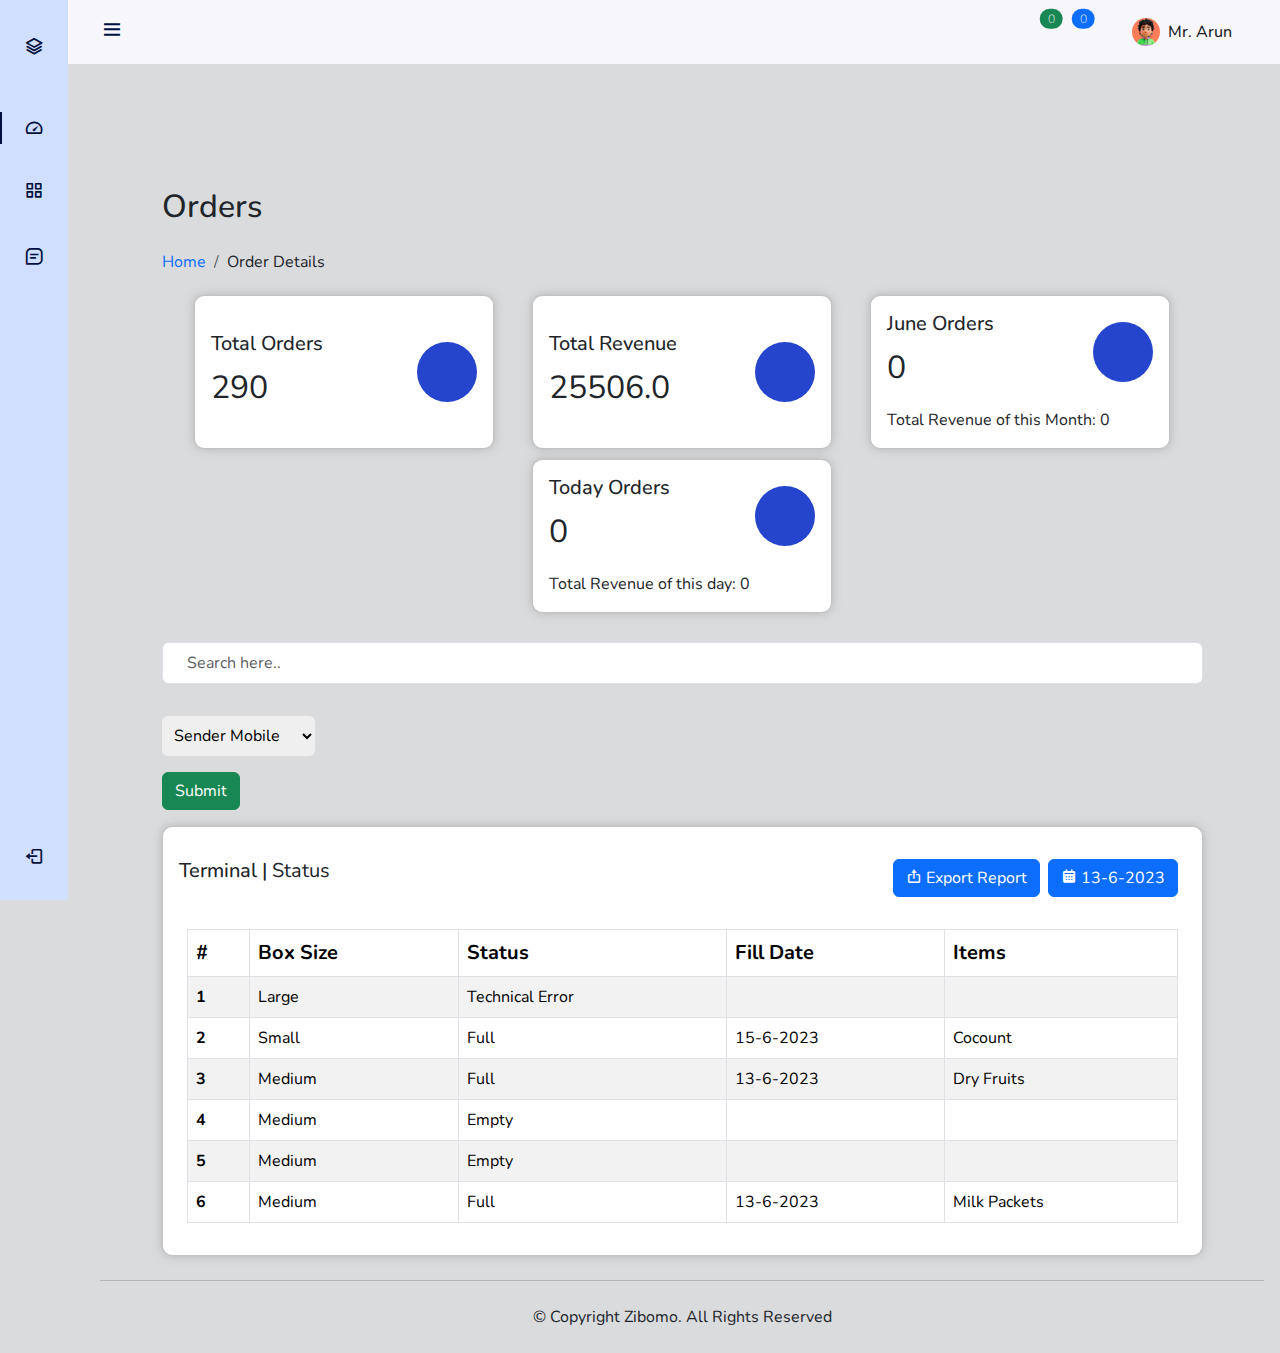
<file: show-terminal-order.html>
<!DOCTYPE html>
<html lang="en">

<head>
    <meta charset="UTF-8">
    <meta name="viewport" content="width=device-width, initial-scale=1.0">
    <title>Zobomo</title>
    <link rel="stylesheet" href="https://cdn.jsdelivr.net/npm/bootstrap@5.0.0-beta1/dist/css/bootstrap.min.css" />
    <!-- <link rel="stylesheet" href="https://cdn.jsdelivr.net/npm/bootstrap@5.0.0-beta1/dist/js/bootstrap.bundle.min.js" /> -->
    <!-- <link rel="stylesheet" href="https://cdnjs.cloudflare.com/ajax/libs/jquery/3.2.1/jquery.min.js" /> -->
    <link rel="stylesheet" href="https://cdn.jsdelivr.net/npm/boxicons@latest/css/boxicons.min.css" />
    <link rel="stylesheet" href="css/style.css">
    <link href="https://cdn.jsdelivr.net/npm/bootstrap@5.0.2/dist/css/bootstrap.min.css" rel="stylesheet"
        integrity="sha384-EVSTQN3/azprG1Anm3QDgpJLIm9Nao0Yz1ztcQTwFspd3yD65VohhpuuCOmLASjC" crossorigin="anonymous">
    <link rel="stylesheet" href="https://cdnjs.cloudflare.com/ajax/libs/font-awesome/6.5.2/css/all.min.css"
        integrity="sha512-SnH5WK+bZxgPHs44uWIX+LLJAJ9/2PkPKZ5QiAj6Ta86w+fsb2TkcmfRyVX3pBnMFcV7oQPJkl9QevSCWr3W6A=="
        crossorigin="anonymous" referrerpolicy="no-referrer" />
    <script src="https://cdn.jsdelivr.net/npm/bootstrap@5.0.2/dist/js/bootstrap.bundle.min.js"
        integrity="sha384-MrcW6ZMFYlzcLA8Nl+NtUVF0sA7MsXsP1UyJoMp4YLEuNSfAP+JcXn/tWtIaxVXM"
        crossorigin="anonymous"></script>
</head>

<body id="body-pd">
    <header class="header" id="header">
        <div class="header_toggle d-flex">
            <div>
                <i class='bx bx-menu' id="header-toggle"></i>
            </div>
            <!-- <div class="ms-5">
                <input type="search" name="search" class="form-control input-search px-2" placeholder="Search">
            </div> -->
        </div>
        <div>
            <span class="navbar-text d-flex">
                <button type="button" class="btn position-relative navbar-icon">
                    <i class="fa-regular fa-bell"></i>
                    <span
                        class="position-absolute top-0 start-100 translate-middle badge rounded-pill bg-success navbar-badge">
                        0
                        <span class="visually-hidden">unread messages</span>
                    </span>
                </button>
                <button type="button" class="btn position-relative navbar-icon me-5">
                    <i class="fa-regular fa-message"></i>
                    <span
                        class="position-absolute top-0 start-100 translate-middle badge rounded-pill bg-primary navbar-badge">
                        0
                        <span class="visually-hidden">unread messages</span>
                    </span>
                </button>
                <div class="me-3">
                    <a href="javascript:void(0);" class="header-link" id="mainHeaderProfile" data-bs-toggle="dropdown"
                        data-bs-auto-close="outside" aria-expanded="false">
                        <div class="d-flex align-items-center">
                            <div class="me-xl-2 "> <img src="images/14.jpg" alt="img"
                                    class="avatar avatar-sm avatar-rounded"> </div>
                            <div class="d-xl-block d-none lh-1"> <span class="fw-medium lh-1">Mr. Arun</span> </div>
                        </div>
                    </a>
                    <ul class="main-header-dropdown dropdown-menu p-3 mt-3 overflow-hidden header-profile-dropdown dropdown-menu-end ms-5"
                        aria-labelledby="mainHeaderProfile">
                        <li class="profile-icon"><a class="dropdown-item d-flex align-items-center" href="profile.html">
                                <i class="fa-regular fa-user me-2 fs-18"></i>Profile</a></li>
                        <li class="profile-icon"><a class="dropdown-item d-flex align-items-center" href="mail.html">
                                <!-- <i class="fa-solid fa-inbox me-2 fs-18"></i>Inbox</a></li>
                        <li class="profile-icon"><a class="dropdown-item d-flex align-items-center"
                                href="to-do-list.html">
                                <i class="fa-solid fa-list-check me-2 fs-18"></i>Task Manager</a></li>
                        <li class="profile-icon"><a class="dropdown-item d-flex align-items-center"
                                href="mail-settings.html">
                                <i class="fa-solid fa-gear me-2 fs-18"></i>Settings</a></li>
                        <li class="profile-icon"><a class="dropdown-item d-flex align-items-center" href="chat.html"> -->
                                <i class="fa-solid fa-headset me-2 fs-18"></i>Support</a></li>
                        <li class="profile-icon"><a class="dropdown-item d-flex align-items-center"
                                href="index.html">
                                <i class="fa-solid fa-right-from-bracket me-2 fs-18"></i>Log Out</a></li>
                    </ul>
                </div>
            </span>
        </div>
    </header>
    <div class="l-navbar" id="nav-bar">
        <nav class="nav">
            <div>
                <a href="dashboard.html" class="nav_logo"> <i class='bx bx-layer nav_logo-icon'></i>
                    <span class="nav_logo-name">
                        <img src="images/zibomo-logo.png" class="w-25" alt="">
                    </span>
                </a>
                <div class="nav_list">
                    <a href="dashboard.html" class="nav_link active"><i class='bx bx-tachometer nav_icon'></i>
                        <span class="nav_name">Dashboard</span> </a>
                    <div class="d-inline-flex gap-1">
                        <a class="nav_link" href="terminals.html" role="button" aria-expanded="false"
                            aria-controls="multiCollapseExample1">
                            <span><i class='bx bx-grid-alt nav_icon'></i></span>
                            <span class="nav_name">Terminals
                            </span>
                        </a>
                    </div>

                    <div class="">
                        <a class=" nav_link" data-bs-toggle="collapse" href="#multiCollapseExample3" role="button"
                            aria-expanded="false" aria-controls="multiCollapseExample3">
                            <span><i class="bx bx-message-square-detail nav_icon"></i></span>
                            <span class="nav_name">Venders
                                <span class="nav-dropdown-icon"><i class='bx bx-chevron-down'></i></span>
                            </span>
                        </a>
                    </div>
                    <div class="row">
                        <div class="col">
                            <div class="collapse multi-collapse" id="multiCollapseExample3">
                                <div class="">
                                    <ul style="list-style: none;">
                                        <li style="list-style: none;">
                                            <a href="createvender.html" class="nav_link ">
                                                <span><i class='bx bx-radio-circle'></i></span>
                                                <span>Create Vender</span>
                                            </a>
                                        </li>
                                        <li style="list-style: none;">
                                            <a href="allvender.html" class="nav_link">
                                                <span><i class='bx bx-radio-circle'></i></span>
                                                <span>All Vender</span>
                                            </a>
                                        </li>
                                    </ul>
                                </div>
                            </div>
                        </div>
                    </div>
                </div>
            </div> <a href="#" class="nav_link"> <i class='bx bx-log-out nav_icon'></i> <span
                    class="nav_name">SignOut</span> </a>
        </nav>
    </div>

    <!--Container Main start-->
    <section>
        <div class="main-section">
            <div class="row">
                <div class="col-lg-11 p-0 m-auto">
                    <div class="p-4">
                        <h2 class="mb-4">Orders</h2>
                        <nav aria-label="breadcrumb">
                            <ol class="breadcrumb">
                                <li class="breadcrumb-item"><a href="#" class="">Home</a></li>
                                <li class="breadcrumb-item " aria-current="page">Order Details</li>
                            </ol>
                        </nav>

                        <div class="d-flex flex-wrap justify-content-evenly">
                            <div class="card text-left show-terminal-cards">
                                <div class="card-body d-flex justify-content-between align-items-center">
                                    <div>
                                        <h5 class="card-title ">Total Orders</h5>
                                        <p class="card-text fs-2 ">290</p>
                                    </div>
                                    <div class="terminal-card-order"><i class="fa-solid fa-thumbs-up fs-2 "></i>
                                    </div>
                                </div>
                            </div>
                            <div class="card text-left show-terminal-cards">
                                <div class="card-body d-flex justify-content-between align-items-center">
                                    <div>
                                        <h5 class="card-title">Total Revenue</h5>
                                        <p class="card-text fs-2 ">25506.0</p>
                                    </div>
                                    <div class="terminal-card-order "><i class="fa-solid fa-dollar-sign fs-2"></i>
                                    </div>
                                </div>
                            </div>
                            <div class="card text-left show-terminal-cards">
                                <div class="card-body d-flex justify-content-between align-items-center">
                                    <div>
                                        <h5 class="card-title">June Orders</h5>
                                        <p class="card-text fs-2 ">0</p>
                                    </div>
                                    <div class="terminal-card-order"><i class="fa-solid fa-chart-simple fs-2"></i>
                                    </div>

                                </div>
                                <p class="ms-3">Total Revenue of this Month: 0</p>
                            </div>
                            <div class="card text-left show-terminal-cards">
                                <div class="card-body d-flex justify-content-between align-items-center">
                                    <div>
                                        <h5 class="card-title">Today Orders</h5>
                                        <p class="card-text fs-2 ">0</p>
                                    </div>
                                    <div class="terminal-card-order"><i class="fa-solid fa-chart-simple fs-2"></i>
                                    </div>
                                </div>
                                <p class="ms-3">Total Revenue of this day: 0</p>
                            </div>
                        </div>


                        <div class="row row-cols-1 row-cols-md-1 pt-2">
                            <div class="col-auto py-3">
                                <input type="text" id="searchInput" class="form-control px-4 py-2"
                                    aria-describedby="passwordHelpInline" placeholder="Search here..">
                            </div>
                            <div class="col-auto pb-0 pt-3">
                                <select name="" class="p-2 border-0 rounded-2" id="">
                                    <option value="Sender Mobile">Sender Mobile</option>
                                    <option value="Receiver Mobile">Receiver Mobile</option>
                                    <option value="Order ID">Order ID</option>
                                </select>
                            </div>
                            <div class="col-auto py-3">
                                <button type="button" class="btn btn-success" onclick="searchTable()">Submit</button>
                            </div>
                            <div class="col">
                                <div class="card h-100">

                                    <div class="card-body ">
                                        <div class="card-title d-flex pt-3 mb-3">
                                            <div class="col">
                                                <h5 class="">Terminal |&nbsp;<span class="fs-5 ">Status</span> </h5>
                                                <span></span>
                                            </div>
                                            <div class="col d-flex justify-content-end">
                                                <a class="btn btn-primary " href="#" role="button">
                                                    <span><i class='bx bx-export'></i></span>
                                                    <span>Export Report</span></a>
                                                <a class="btn btn-primary mx-2" href="#" role="button">
                                                    <span><i class='bx bxs-calendar'></i></span>
                                                    <span>13-6-2023</span></a>
                                            </div>
                                        </div>

                                        <!-- <div>
                            <input type="search" name="search" placeholder="Search...." >
                          </div> -->
                                        <!-- <div class="row">
                                            <div class="col-lg-1">
                                                <button type="button" class="px-2">#</button>
                                                <ul class="p-2 m-0">
                                                    <li class="table-items py-2">1</li>
                                                    <li class="py-2">1</li>
                                                </ul>

                                            </div>
                                            <div class="col-lg-3 ">
                                                <button type="button" class="px-1 d-inline">Terminal Name</button>
                                                <ul class="p-2 m-0">
                                                    <li class="py-2">Tarnaka Terminal</li>
                                                    <li class="py-2">Tarnaka Terminal</li>
                                                </ul>

                                            </div>
                                            <div class="col-lg-3 ">
                                                <button type="button" class="px-2">Franchise</button>
                                                <ul class="p-1 m-0">
                                                    <li class="text-primay py-2">Suma Entrprise</li>
                                                    <li class="text-primay py-2">Suma Entrprise</li>
                                                </ul>

                                            </div>
                                            <div class="col-lg-2 px-2">
                                                <button type="button" class="px-2">Box No </button>
                                                <ul class="p-2 m-0">
                                                    <li class="py-2">1</li>
                                                    <li class="py-2">2</li>
                                                </ul>

                                            </div>
                                            <div class="col-lg-2 px-2">
                                                <button type="button" class="px-2">Status </button>
                                                <ul class="p-2 m-0">
                                                    <li class="py-2"><button type="button"
                                                            class="bg-danger text-white px-2 py-0 rounded-pill ">Empty</button>
                                                    </li>
                                                    <li class="py-2"><button type="button"
                                                            class="bg-danger text-white px-2 rounded-pill">Empty</button>
                                                    </li>
                                                </ul>
                                            </div>
                                        </div> -->
                                        <div class="table-section pt-3 mx-2 overflow-auto">
                                            <table class="table table-striped table table-bordered  caption-top">
                                                <!-- <caption class="p-2  text-dark board board-secondary">
                                                    <h3> Data</h3>
                                                </caption> -->
                                                <thead class="fs-5">
                                                    <tr>
                                                        <th scope="col">#</th>
                                                        <th scope="col">Box Size</th>
                                                        <th scope="col">Status</th>
                                                        <th scope="col">Fill Date</th>
                                                        <th scope="col">Items</th>
                                                    </tr>
                                                </thead>
                                                <tbody class="mx-5">
                                                    <tr>
                                                        <th scope="row">1</th>
                                                        <td>Large</td>
                                                        <td>Technical Error</td>
                                                        <td></td>
                                                        <td></td>
                                                    </tr>
                                                    <tr>
                                                        <th scope="row">2</th>
                                                        <td>Small</td>
                                                        <td>Full</td>
                                                        <td>15-6-2023</td>
                                                        <td>Cocount</td>
                                                    </tr>
                                                    <tr>
                                                        <th>3</th>
                                                        <td>Medium</td>
                                                        <td>Full</td>
                                                        <td>13-6-2023</td>
                                                        <td>Dry Fruits</td>
                                                    </tr>
                                                    <tr>
                                                        <th>4</th>
                                                        <td>Medium</td>
                                                        <td>Empty</td>
                                                        <td></td>
                                                        <td></td>
                                                    </tr>
                                                    <tr>
                                                        <th>5</th>
                                                        <td>Medium</td>
                                                        <td>Empty</td>
                                                        <td></td>
                                                        <td></td>
                                                    </tr>
                                                    <tr>
                                                        <th>6</th>
                                                        <td>Medium</td>
                                                        <td>Full</td>
                                                        <td>13-6-2023</td>
                                                        <td>Milk Packets</td>
                                                    </tr>
                                                </tbody>
                                            </table>
                                            <!-- <div class="d-flex justify-content-between py-4">
                                                <div class="col-lg-6 d-flex justify-content-left ms-5">
                                                    <nav aria-label="Page navigation example py-5 mx-5  " class="">
                                                        <ul class="pagination">
                                                            <li class="page-item">
                                                                <a class="page-link" href="#" aria-label="Previous">
                                                                    <span aria-hidden="true">&laquo;</span>
                                                                </a>
                                                            </li>
                                                            <li class="page-item"><a class="page-link" href="#">1</a>
                                                            </li>
                                                            <li class="page-item"><a class="page-link" href="#">2</a>
                                                            </li>
                                                            <li class="page-item"><a class="page-link" href="#">3</a>
                                                            </li>
                                                            <li class="page-item">
                                                                <a class="page-link" href="#" aria-label="Next">
                                                                    <span aria-hidden="true">&raquo;</span>
                                                                </a>
                                                            </li>
                                                        </ul>
                                                    </nav>
                                                </div>
                                                <div class="col-lg-2 me-5">
                                                    <div>
                                                        <select class="form-select d-inline"
                                                            aria-label=" select example">
                                                            <option selected>6 items per page</option>
                                                            <option value="1">4 items per page</option>
                                                            <option value="2">2 items per page</option>

                                                        </select>
                                                    </div>

                                                </div>

                                            </div> -->
                                        </div>
                                        <!-- <p class="me-5 float-end">Showing 1 to 2 of 2 entries</p> -->
                                    </div>
                                </div>
                            </div>

                        </div>
                    </div>
                </div>
            </div>
        </div>
        </div>
    </section>

    <footer class="py-4 text-center">
        <div>&copy; Copyright Zibomo. All Rights Reserved</div>
        <!-- <div>Designed by
                <a href="" class="text-decoration-none"> Hasini Multi Tech</a>
            </div> -->
    </footer>

    <!--Container Main end-->


    <script src="js/main.js"></script>
    <script src="js/jquery-3.7.0.min.js"></script>
</body>

</html>
</file>
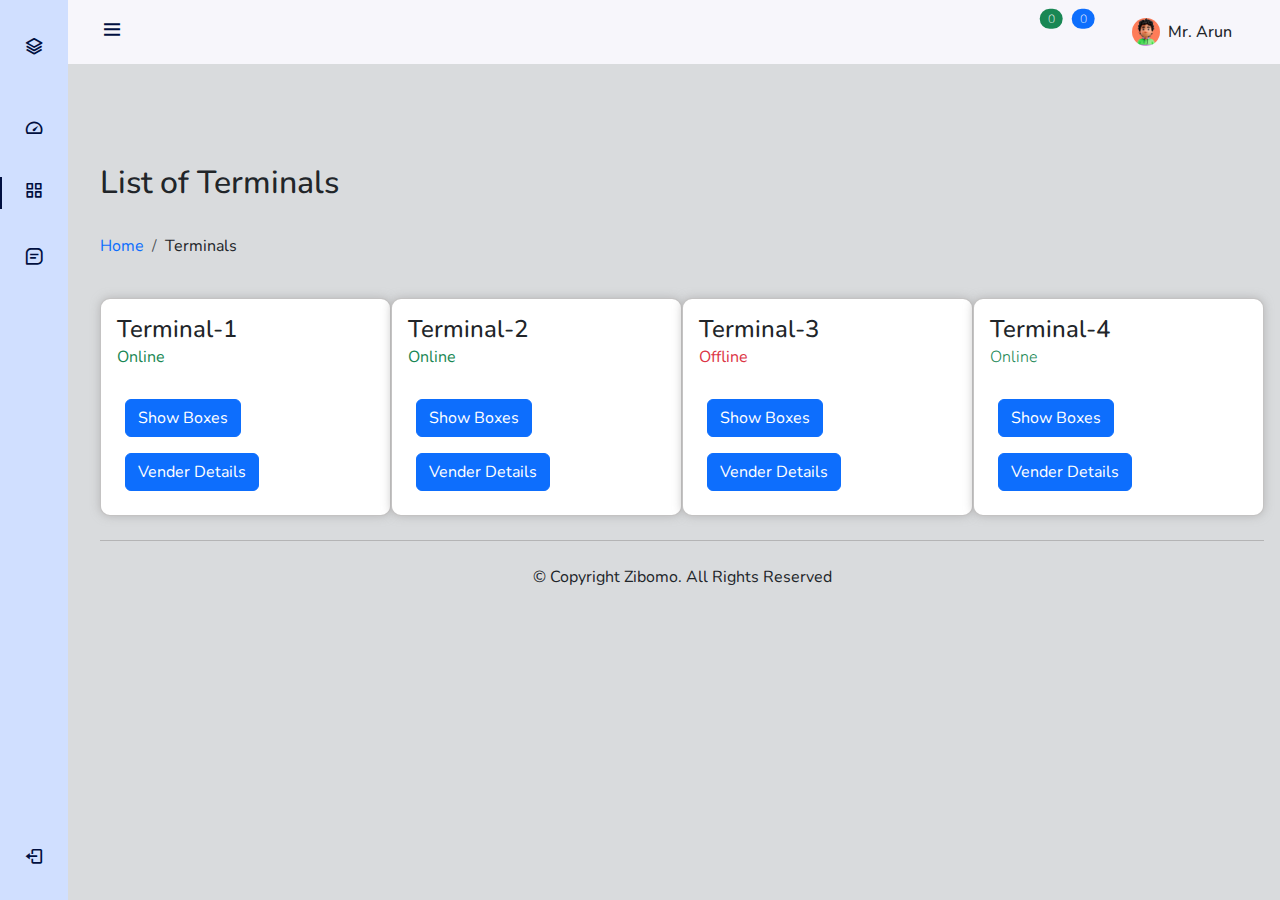
<file: terminals.html>
<!DOCTYPE html>
<html lang="en">

<head>
    <meta charset="UTF-8">
    <meta name="viewport" content="width=device-width, initial-scale=1.0">
    <title>Zobomo</title>
    <link rel="stylesheet" href="https://cdn.jsdelivr.net/npm/bootstrap@5.0.0-beta1/dist/css/bootstrap.min.css" />
    <!-- <link rel="stylesheet" href="https://cdn.jsdelivr.net/npm/bootstrap@5.0.0-beta1/dist/js/bootstrap.bundle.min.js" /> -->
    <!-- <link rel="stylesheet" href="https://cdnjs.cloudflare.com/ajax/libs/jquery/3.2.1/jquery.min.js" /> -->
    <link rel="stylesheet" href="https://cdn.jsdelivr.net/npm/boxicons@latest/css/boxicons.min.css" />
    <link rel="stylesheet" href="css/style.css">
    <link href="https://cdn.jsdelivr.net/npm/bootstrap@5.0.2/dist/css/bootstrap.min.css" rel="stylesheet"
        integrity="sha384-EVSTQN3/azprG1Anm3QDgpJLIm9Nao0Yz1ztcQTwFspd3yD65VohhpuuCOmLASjC" crossorigin="anonymous">
    <link rel="stylesheet" href="https://cdnjs.cloudflare.com/ajax/libs/font-awesome/6.5.2/css/all.min.css"
        integrity="sha512-SnH5WK+bZxgPHs44uWIX+LLJAJ9/2PkPKZ5QiAj6Ta86w+fsb2TkcmfRyVX3pBnMFcV7oQPJkl9QevSCWr3W6A=="
        crossorigin="anonymous" referrerpolicy="no-referrer" />
    <script src="https://cdn.jsdelivr.net/npm/bootstrap@5.0.2/dist/js/bootstrap.bundle.min.js"
        integrity="sha384-MrcW6ZMFYlzcLA8Nl+NtUVF0sA7MsXsP1UyJoMp4YLEuNSfAP+JcXn/tWtIaxVXM"
        crossorigin="anonymous"></script>
</head>

<body id="body-pd">
    <header class="header" id="header">
        <div class="header_toggle d-flex">
            <div>
                <i class='bx bx-menu' id="header-toggle"></i>
            </div>
            <!-- <div class="ms-5">
                <input type="search" name="search" class="form-control input-search px-2" placeholder="Search">
            </div> -->
        </div>
        <div>
            <span class="navbar-text d-flex">
                <button type="button" class="btn position-relative navbar-icon">
                    <i class="fa-regular fa-bell"></i>
                    <span
                        class="position-absolute top-0 start-100 translate-middle badge rounded-pill bg-success navbar-badge">
                        0
                        <span class="visually-hidden">unread messages</span>
                    </span>
                </button>
                <button type="button" class="btn position-relative navbar-icon me-5">
                    <i class="fa-regular fa-message"></i>
                    <span
                        class="position-absolute top-0 start-100 translate-middle badge rounded-pill bg-primary navbar-badge">
                        0
                        <span class="visually-hidden">unread messages</span>
                    </span>
                </button>
                <div class="me-3">
                    <a href="javascript:void(0);" class="header-link" id="mainHeaderProfile" data-bs-toggle="dropdown"
                        data-bs-auto-close="outside" aria-expanded="false">
                        <div class="d-flex align-items-center">
                            <div class="me-xl-2 "> <img src="images/14.jpg" alt="img"
                                    class="avatar avatar-sm avatar-rounded"> </div>
                            <div class="d-xl-block d-none lh-1"> <span class="fw-medium lh-1">Mr. Arun</span> </div>
                        </div>
                    </a>
                    <ul class="main-header-dropdown dropdown-menu p-3 mt-3 overflow-hidden header-profile-dropdown dropdown-menu-end ms-5"
                        aria-labelledby="mainHeaderProfile">
                        <li class="profile-icon"><a class="dropdown-item d-flex align-items-center" href="profile.html">
                                <i class="fa-regular fa-user me-2 fs-18"></i>Profile</a></li>
                        <li class="profile  -icon"><a class="dropdown-item d-flex align-items-center" href="mail.html">
                                <!-- <i class="fa-solid fa-inbox me-2 fs-18"></i>Inbox</a></li>
                        <li class="profile-icon"><a class="dropdown-item d-flex align-items-center"
                                href="to-do-list.html">
                                <i class="fa-solid fa-list-check me-2 fs-18"></i>Task Manager</a></li>
                        <li class="profile-icon"><a class="dropdown-item d-flex align-items-center"
                                href="mail-settings.html">
                                <i class="fa-solid fa-gear me-2 fs-18"></i>Settings</a></li>
                        <li class="profile-icon"><a class="dropdown-item d-flex align-items-center" href="chat.html"> -->
                                <i class="fa-solid fa-headset me-2 fs-18"></i>Support</a></li>
                        <li class="profile-icon"><a class="dropdown-item d-flex align-items-center" href="index.html">
                                <i class="fa-solid fa-right-from-bracket me-2 fs-18"></i>Log Out</a></li>
                    </ul>
                </div>
            </span>
        </div>
    </header>
    <div class="l-navbar" id="nav-bar">
        <nav class="nav">
            <div>
                <a href="dashboard.html" class="nav_logo"> <i class='bx bx-layer nav_logo-icon'></i>
                    <span class="nav_logo-name">
                        <img src="images/zibomo-logo.png" class="w-25" alt="">
                    </span>
                </a>
                <div class="nav_list">
                    <a href="dashboard.html" class="nav_link"><i class='bx bx-tachometer nav_icon'></i>
                        <span class="nav_name">Dashboard</span> </a>
                    <div class="d-inline-flex gap-1">
                        <a class="nav_link active" href="terminals.html" role="button" aria-expanded="false"
                            aria-controls="multiCollapseExample1">
                            <span><i class='bx bx-grid-alt nav_icon'></i></span>
                            <span class="nav_name">Terminals
                            </span>
                        </a>
                    </div>

                    <div class="">
                        <a class=" nav_link" data-bs-toggle="collapse" href="#multiCollapseExample3" role="button"
                            aria-expanded="false" aria-controls="multiCollapseExample3">
                            <span><i class="bx bx-message-square-detail nav_icon"></i></span>
                            <span class="nav_name">Venders
                                <span class="nav-dropdown-icon"><i class='bx bx-chevron-down'></i></span>
                            </span>
                        </a>
                    </div>
                    <div class="row">
                        <div class="col">
                            <div class="collapse multi-collapse" id="multiCollapseExample3">
                                <div class="">
                                    <ul style="list-style: none;">
                                        <li style="list-style: none;">
                                            <a href="createvender.html" class="nav_link">
                                                <span><i class='bx bx-radio-circle'></i></span>
                                                <span>Create Vender</span>
                                            </a>
                                        </li>
                                        <li style="list-style: none;">
                                            <a href="allvender.html" class="nav_link">
                                                <span><i class='bx bx-radio-circle'></i></span>
                                                <span>All Vender</span>
                                            </a>
                                        </li>
                                    </ul>
                                </div>
                            </div>
                        </div>
                    </div>
                </div>
            </div> <a href="#" class="nav_link"> <i class='bx bx-log-out nav_icon'></i> <span
                    class="nav_name">SignOut</span> </a>
        </nav>
    </div>

    <!-- BreadCrumb Start -->

    <section class="">
        <div class="main-section ">
            <div class="col-lg-12 p-0 m-0">
                <div class="main">

                    <h2 class="">List of Terminals</h2>
                    <div class="row py-4">
                        <div class="col-lg-7 ">
                            <nav aria-label="breadcrumb ">
                                <ol class="breadcrumb">
                                    <li class="breadcrumb-item"><a href="#" class="">Home</a></li>
                                    <li class="breadcrumb-item " aria-current="page">Terminals</li>
                                </ol>
                            </nav>
                        </div>
                        <!-- <div class="col-lg-5 d-flex justify-content-end ps-2">
                            <a class="btn btn-primary mx-2 " href="#" role="button">
                                <span><i class='bx bxs-calendar'></i></span>
                                <span>13-6-2023-13-6-2024</span></a>

                            <a class="btn btn-primary " href="#" role="button">
                                <span><i class='bx bx-export'></i></span>
                                <span>Export Report</span></a>
                        </div> -->

                    </div>
                    <div class="d-flex justify-content-evenly pb-4">
                        <div class="card terminal-card">
                            <div class="card-body">
                                <h4 class="card-title">Terminal-1</h4>
                                <h6 class="card-subtitle mb-4 text-success fw-normal">Online</h6>
                                <div class="d-flex flex-wrap">
                                    <a href="show-terminal-order.html"
                                        class="btn btn-primary m-2  terminal-card-btn">Show Boxes</a>
                                    <a href="#" class="btn btn-primary m-2  terminal-card-btn">Vender Details</a>
                                    <!-- <a href="customer-detail.html" class="btn btn-primary m-2  terminal-card-btn">Customer Details</a> -->
                                </div>
                            </div>
                        </div>

                        <div class="card terminal-card">
                            <div class="card-body">
                                <h4 class="card-title">Terminal-2</h4>
                                <h6 class="card-subtitle mb-4 text-success fw-normal">Online</h6>
                                <div class="d-flex flex-wrap">
                                    <a href="show-terminal-order.html"
                                        class="btn btn-primary m-2  terminal-card-btn">Show Boxes</a>
                                    <a href="#" class="btn btn-primary m-2  terminal-card-btn">Vender Details</a>
                                    <!-- <a href="customer-detail.html" class="btn btn-primary m-2  terminal-card-btn">Customer Details</a> -->
                                </div>
                            </div>
                        </div>

                        <div class="card terminal-card">
                            <div class="card-body">
                                <h4 class="card-title">Terminal-3</h4>
                                <h6 class="card-subtitle mb-4 text-danger fw-normal">Offline</h6>
                                <div class="d-flex flex-wrap">
                                    <a href="show-terminal-order.html"
                                        class="btn btn-primary m-2  terminal-card-btn">Show Boxes</a>
                                    <a href="#" class="btn btn-primary m-2  terminal-card-btn">Vender Details</a>
                                    <!-- <a href="customer-detail.html" class="btn btn-primary m-2  terminal-card-btn">Customer Details</a> -->
                                </div>
                            </div>
                        </div>

                        <div class="card terminal-card">
                            <div class="card-body">
                                <h4 class="card-title">Terminal-4</h4>
                                <h6 class="card-subtitle mb-4 text-success fw-light">Online</h6>
                                <div class="d-flex flex-wrap">
                                    <a href="show-terminal-order.html"
                                        class="btn btn-primary m-2  terminal-card-btn">Show Boxes</a>
                                    <a href="#" class="btn btn-primary m-2  terminal-card-btn">Vender Details</a>
                                    <!-- <a href="customer-detail.html" class="btn btn-primary m-2  terminal-card-btn">Customer Details</a> -->
                                </div>
                            </div>
                        </div>
                    </div>
                </div>
            </div>
        </div>
    </section>



    <footer class="py-4 text-center">
        <div>&copy; Copyright Zibomo. All Rights Reserved</div>
        <!-- <div>Designed by
                <a href="" class="text-decoration-none"> Hasini Multi Tech</a>
            </div> -->
    </footer>

    <!--Container Main end-->


    <script src="js/main.js"></script>
    <script src="js/jquery-3.7.0.min.js"></script>
</body>

</html>
</file>
<file: css/style.css>
@import url("https://fonts.googleapis.com/css2?family=Nunito:wght@400;600;700&display=swap");
:root {
  --header-height: 3rem;
  --nav-width: 68px;
  --first-color: #2546cc;
  --first-color-light: #afa5d9;
  --white-color: #f7f6fb;
  --body-font: "Nunito", sans-serif;
  --normal-font-size: 1rem;
  --z-fixed: 100;
}
*,
::before,
::after {
  box-sizing: border-box;
}
body {
  background-color: #cccfd1be !important;
  position: relative;
  margin: var(--header-height) 0 0 0;
  padding: 0 1rem;
  font-family: var(--body-font);
  font-size: var(--normal-font-size);
  transition: 0.5s;
}
a {
  text-decoration: none !important;
}
ul li {
  text-decoration: none;
  text-align: left;
  list-style: none;
  padding-left: -10px !important;
}

/* Start Header */
.header {
  width: 100%;
  height: var(--header-height);
  position: fixed;
  top: 0;
  left: 0;
  display: flex;
  align-items: center;
  justify-content: space-between;
  padding: 0 1rem;
  background-color: var(--white-color);
  z-index: var(--z-fixed);
  transition: 0.5s;
}
.header_toggle {
  color: #000F40;
  font-size: 1.5rem;
  cursor: pointer;
}
.header_img {
  width: 35px;
  height: 35px;
  display: flex;
  justify-content: center;
  border-radius: 50%;
  overflow: hidden;
}
.header_img img {
  width: 40px;
}
.input-search[type=search] {
  background-image: url('../image/search.png');
  background-size: 17px;
  background-position: 98%;
  background-repeat: no-repeat;
  border: 1px solid #a7a7a7fa;
  width: 200%;
}
.navbar-icon{
  font-size: 20px !important;
  padding: 0 !important;
  margin: 0px 15px;
}
.navbar-badge{
  font-size: 12px !important;
  font-weight: 100;
}
.main-header-container .header-link {
  display: flex;
  align-items: center;
  padding: 0 0.5rem;
}

.avatar.avatar-sm {
  width: 1.75rem;
  height: 1.75rem;
  line-height: 1.75rem;
  font-size: 0.65rem;
}
.avatar.avatar-rounded {
  border-radius: 50%;
}
.avatar {
  position: relative;
  height: 2.625rem;
  width: 2.625rem;
  display: inline-flex;
  align-items: center;
  justify-content: center;
  border-radius: 0.25rem;
  color: #fff;
  font-weight: 500;
}

.fw-medium {
  font-weight: 500 !important;
}


.main-header-container .main-header-dropdown {
  box-shadow: 0px 0.125rem 0.25rem rgba(0, 0, 0, 0.05);
  inset-block-start: 0.875rem !important;
}

.dropdown-menu.show {
  display: block;
}
.header-profile-dropdown {
  min-width: 11rem !important;
} 

.profile-icon, .profile-icon a{
  color: #000F40 !important;
}

.profile-icon:hover,.profile-icon:hover a{
  color: #DC1F26 !important;
}
/* End Header */

/* Start Horizontal Navbar */
.body-pd {
  padding-left: calc(var(--nav-width) + 1rem);
}
.l-navbar {
  position: fixed;
  top: 0;
  left: -30%;
  width: var(--nav-width);
  height: 100vh;
  background-color: #D0DFFF;
  padding: 0.5rem 1rem 0 0;
  transition: 0.5s;
  z-index: var(--z-fixed);
}
.nav {
  height: 100%;
  display: flex;
  flex-direction: column;
  justify-content: space-between;
  overflow: hidden;
}
.nav_logo,
.nav_link {
  display: grid;
  grid-template-columns: max-content max-content;
  align-items: center;
  column-gap: 1rem;
  padding: 0.5rem 0 0.5rem 1.5rem;
}
.nav_logo {
  margin-bottom: 2rem;
}
.nav_logo-icon {
  font-size: 1.25rem;
  color: #000F40;
}
.show .nav .nav_logo .nav_logo-icon{
  display: none !important;
  transition: ease-in-out 1s;
}
.nav_logo-name {
  color: var(--white-color);
  font-weight: 700;
}
.nav_logo-name img {
  width: 38% !important;
}
.nav_link {
  position: relative;
  color: #000F40;
  margin-bottom: 1.5rem;
  transition: 0.3s;
}
.nav_link:hover {
  color: #DC1F26;
}
.nav_icon {
  font-size: 1.25rem;
}
.show {
  left: 0;
}
.active {
  color: #000F40;
}
.active::before {
  content: "";
  position: absolute;
  left: 0;
  width: 2px;
  height: 32px;
  background-color: #000F40;
}
.height-100 {
  height: 100vh;
}
@media screen and (min-width: 768px) {
  body {
    margin: calc(var(--header-height) + 1rem) 0 0 0;
    padding-left: calc(var(--nav-width) + 2rem);
  }
  .header {
    height: calc(var(--header-height) + 1rem);
    padding: 0 2rem 0 calc(var(--nav-width) + 2rem);
  }
  .header_img {
    width: 40px;
    height: 40px;
  }
  .header_img img {
    width: 45px;
  }
  .l-navbar {
    left: 0;
    padding: 1rem 1rem 0 0;
  }
  .show {
    width: calc(var(--nav-width) + 156px);
  }
  .body-pd {
    padding-left: calc(var(--nav-width) + 188px);
  }
}
/* End Horizontal Navbar */

.main-section {
  width: 100% !important;
  padding-top:100px !important;
}
.card{
  border-radius: 10px !important;
  border: 1px solid #9b999996!important;
  box-shadow: 0px 0px 10px #9b999996!important;
}
.card-title h5 span {
  font-size: 1rem;
  font-weight: 400;
}
.cart-icon-1{
  position: relative;
  width: 70px;
  height: 70px;
  color: #320faf;
  background-color: #e4eafa;
  border-radius: 50%;
}
.cart-icon-link-1{
  position: absolute;
  top: 15px;
  left: 17px;
}
.cart-icon-2{
  position: relative;
  width: 70px;
  height: 70px;
  color: #058d39;
  background-color: #c8fcdc;
  border-radius: 50%;
}
.cart-icon-link-2{
  position: absolute;
  top: 15px;
  left: 25px;
}
.cart-icon-3{
  position: relative;
  width: 70px;
  height: 70px;
  color: #f78d15;
  background-color: #f3e1cc;
  border-radius: 50%;
}
.cart-icon-link-3{
  position: absolute;
  top: 15px;
  left: 17px;
}
.cards-sales-count{
  font-weight: 900px;
}

/* Start Footer */
footer{
  border-top: 1px solid #9b999996;
}
/* End Footer */

/* Terminal Card */

/* .terminal-card{
  max-width: 50rem !important ;
  margin: 1rem;
}

.terminal-card-btn{
  font-size: 14px !important;
  padding: 3px 7px !important;
} */

/* Show-order Cards Start */

.terminal-card-order{
  background-color: #2546cc;
  border-radius: 50%;
  width: 60px;
  height: 60px;
  display: flex;
  align-items: center;
  justify-content: center;
  color: #fff;
}

.show-terminal-cards{
  width: 300px;
  margin: 5px;
}

/* Show-order Cards Start */

/* Login Start*/

.login-image{
  border-radius: 0px 50px 50px 0px;
}

/* Login End */

/*  */


.active-card {
  background-color: #ea6060 !important  ;
  color: #fff;
  width: 250px;
  margin-bottom: 15px;
}

.fill-card {
  background-color: #60ea60 !important;
  color: #fff;
  width: 250px;
  margin-bottom: 15px;
}

.error-card {
  background-color: #6060ea !important;
  color: #fff;
  width: 250px;
  margin-bottom: 15px;
}

.divider {
  border-bottom: 2px solid #ddd;
  margin: 10px 0;
 
}

.list-view {
  display: flex;
  flex-wrap: wrap;
  justify-content: center;
  padding: 10px;
}
.item {
  background-color: #fff;
  border: 1px solid #ccc;
  margin: 10px;
  padding: 10px;
  border-radius: 5px;
  flex: 1 1 300px; /* Responsive flex-basis */
  max-width: 400px;
  box-shadow: 0 2px 4px rgba(0, 0, 0, 0.1);
}
.item div {
  margin: 5px 0;
}
.item label {
  font-weight: bold;
  display: inline-block;
  width: 120px;
}
@media (max-width: 768px) {
  .item label {
      display: block;
      width: auto;
  }
}


.item {
  background-color: #fff;
  border: 1px solid #ccc;
  margin: 10px;
  padding: 20px;
  border-radius: 10px;
  flex: 1 1 300px;
  max-width: 400px;
  box-shadow: 0 4px 8px rgba(0, 0, 0, 0.1);
  position: relative;
}
.item div {
  margin: 8px 0;
}
.item label {
  font-weight: bold;
}


 .dashboard {
  display: flex;
  justify-content: space-between;
  align-items: center;
  background-color: #fff;
  padding: 20px;
  margin: 20px;
  border-radius: 10px;
  box-shadow: 0 4px 8px rgba(0, 0, 0, 0.1);
}
.dashboard h2 {
  margin: 0;
  font-size: 24px;
}
.dashboard .values {
  display: flex;
  align-items: center;
}
.value-name{
  font-size: 18px;
  margin-right: 100px !important;
}
.dashboard .values div {
  margin-right: 20px;
  text-align: center;
}
.dashboard .values div:last-child {
  margin-right: 0;
}
.dashboard .values .value {
  font-size: 20px;
  font-weight: bold;
}
.dashboard .values .value-positive {
  color: rgb(0, 64, 128);
}
.dashboard .values .label {
  font-size: 14px;
  color: grey;
}


@media  (max-width:768px) {
  .dashboard{
    flex-direction: wrap;
    align-items: center;
    justify-content: center;
  }
  .dashboard h2{
    font-size: 18px;
  }
  .dashboard .values{
  display: inline;
  }
  

}

/*  */
</file>
